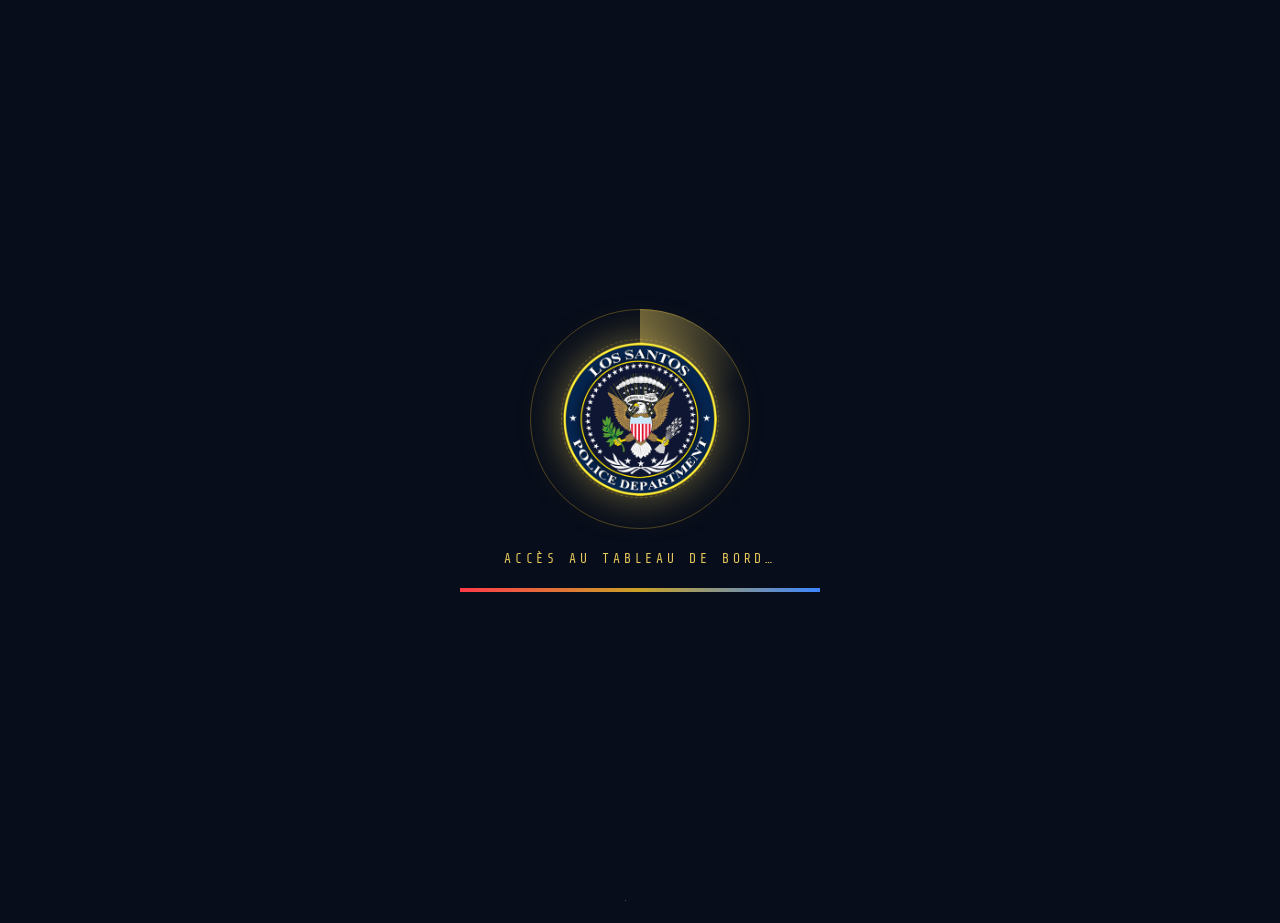
<file: index.html>
<!doctype html>
<html lang="fr">
<head>
<meta charset="utf-8">
<meta name="viewport" content="width=device-width, initial-scale=1">
<title>L.S.P.D · Tableau de bord</title>
<meta name="description" content="Tableau de bord du Los Santos Police Department.">
<link rel="icon" href="assets/logo.png">
<link rel="preconnect" href="https://fonts.googleapis.com">
<link rel="preconnect" href="https://fonts.gstatic.com" crossorigin>
<link href="https://fonts.googleapis.com/css2?family=Oswald:wght@400;500;700&family=Share+Tech+Mono&family=Inter:wght@400;500;600&display=swap" rel="stylesheet">
<link rel="stylesheet" href="assets/style.css">
<script>try{if(sessionStorage.getItem('lspd-boot')==='1')document.documentElement.classList.add('booted')}catch(e){}</script>
</head>
<body>
<div class="glow" aria-hidden="true"></div>

<div id="boot" role="status" aria-label="Chargement">
  <div class="radar" aria-hidden="true"><i></i><i></i><b></b><img src="assets/logo.png" alt=""></div>
  <div class="msg">ACCÈS AU TABLEAU DE BORD…</div>
  <div class="track"><div class="fill"></div></div>
</div>

<header class="top">
  <div class="bar">
    <a class="brand" href="index.html">
      <img src="assets/logo.png" alt="Logo du LSPD">
      <div><h1>L.S.P.D · Tableau de bord</h1><small>MDT · TERMINAL DE PATROUILLE</small></div>
    </a>
    <label class="search">
      <svg width="16" height="16" viewBox="0 0 24 24" fill="none" stroke="currentColor" stroke-width="2" aria-hidden="true"><circle cx="11" cy="11" r="7"></circle><path d="m20 20-3.5-3.5"></path></svg>
      <input id="q" type="search" placeholder="Rechercher une page…  ( / )" aria-label="Rechercher dans la page">
    </label>
    <div class="clock" aria-live="off"><strong id="time">--:--:--</strong><br><span id="date"></span></div>
  </div>
  <nav class="tabs" aria-label="Pages">
    <a href="index.html" class="on" aria-current="page">Accueil</a>
    <a href="frequences.html">Fréquences</a>
    <a href="codes.html">Codes 10</a>
    <a href="alertes.html">Alertes</a>
    <a href="patrouilles.html">Patrouilles</a>
    <a href="miranda.html">Miranda</a>
    <a href="route.html">Vitesse</a>
    <a href="comparution.html">Comparution</a>
    <a href="livret.html">Livret</a>
  </nav>
</header>

<main>
  <section class="reveal">
    <div class="hero"><img src="assets/logo.png" alt=""><div><h2>Tableau de bord</h2><p>LOS SANTOS POLICE DEPARTMENT · MDT</p></div></div>
    <div class="grp-title">Terrain</div>
    <div class="tiles">
      <a class="tile" href="frequences.html"><div class="ic">FRQ</div><div><b>Fréquences</b><span>Secteurs radio et canaux internes.</span></div></a>
      <a class="tile" href="codes.html"><div class="ic">10-</div><div><b>Codes 10</b><span>Les 32 codes radio du service.</span></div></a>
      <a class="tile" href="alertes.html"><div class="ic">C-3</div><div><b>Codes d'alerte</b><span>Niveaux de réponse, Code 99 et Charlie.</span></div></a>
      <a class="tile" href="patrouilles.html"><div class="ic">UNT</div><div><b>Patrouilles</b><span>Indicatifs, unités spécialisées, places.</span></div></a>
      <a class="tile" href="miranda.html"><div class="ic">MRD</div><div><b>Droits Miranda</b><span>Générateur du texte à lire au suspect.</span></div></a>
      <a class="tile" href="route.html"><div class="ic">KMH</div><div><b>Vitesse & amendes</b><span>Limitations et barème des excès.</span></div></a>
    </div>
    <div class="grp-title">Arrestation &amp; peines</div>
    <div class="tiles">
      <a class="tile justice" href="comparution.html"><div class="ic">CI</div><div><b>Comparution</b><span>Calculateur de peine et fiche à copier.</span></div></a>
      <a class="tile justice" href="livret.html"><div class="ic">LDP</div><div><b>Livret des peines</b><span>Les 138 infractions du Guide de la justice.</span></div></a>
    </div>
  </section>
  <div class="empty">AUCUN RÉSULTAT</div>
</main>

<footer>Obey &amp; Survive<small>Los Santos Police Department · Tableau de bord</small></footer>
<div class="toast" id="toast" role="status" aria-live="polite"></div>
<script src="assets/app.js"></script>
</body>
</html>
</file>
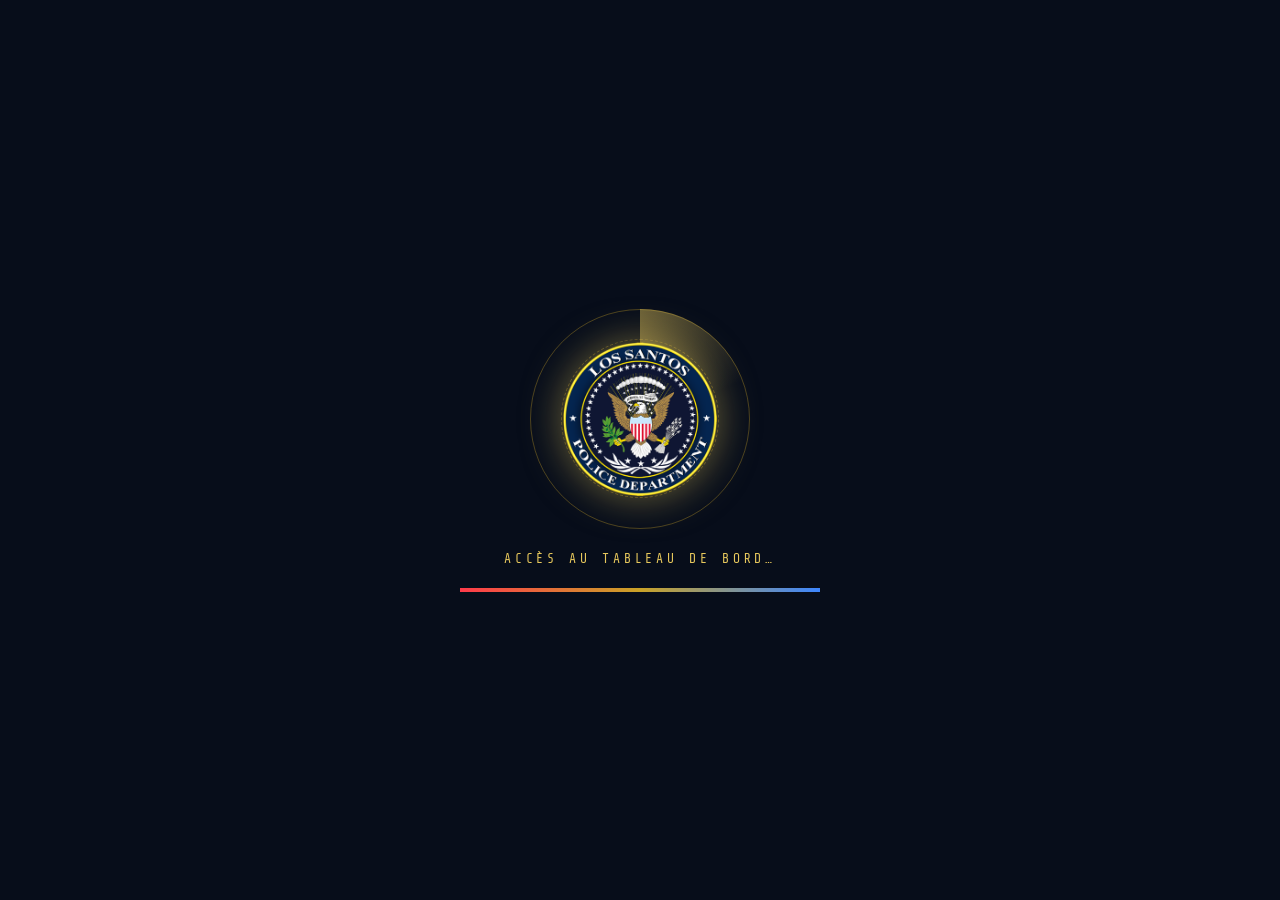
<file: alertes.html>
<!doctype html>
<html lang="fr">
<head>
<meta charset="utf-8">
<meta name="viewport" content="width=device-width, initial-scale=1">
<title>Codes d'alerte · L.S.P.D</title>
<meta name="description" content="Tableau de bord du Los Santos Police Department.">
<link rel="icon" href="assets/logo.png">
<link rel="preconnect" href="https://fonts.googleapis.com">
<link rel="preconnect" href="https://fonts.gstatic.com" crossorigin>
<link href="https://fonts.googleapis.com/css2?family=Oswald:wght@400;500;700&family=Share+Tech+Mono&family=Inter:wght@400;500;600&display=swap" rel="stylesheet">
<link rel="stylesheet" href="assets/style.css">
<script>try{if(sessionStorage.getItem('lspd-boot')==='1')document.documentElement.classList.add('booted')}catch(e){}</script>
</head>
<body>
<div class="glow" aria-hidden="true"></div>

<div id="boot" role="status" aria-label="Chargement">
  <div class="radar" aria-hidden="true"><i></i><i></i><b></b><img src="assets/logo.png" alt=""></div>
  <div class="msg">ACCÈS AU TABLEAU DE BORD…</div>
  <div class="track"><div class="fill"></div></div>
</div>

<header class="top">
  <div class="bar">
    <a class="brand" href="index.html">
      <img src="assets/logo.png" alt="Logo du LSPD">
      <div><h1>L.S.P.D · Tableau de bord</h1><small>MDT · TERMINAL DE PATROUILLE</small></div>
    </a>
    <label class="search">
      <svg width="16" height="16" viewBox="0 0 24 24" fill="none" stroke="currentColor" stroke-width="2" aria-hidden="true"><circle cx="11" cy="11" r="7"></circle><path d="m20 20-3.5-3.5"></path></svg>
      <input id="q" type="search" placeholder="Rechercher dans cette page…  ( / )" aria-label="Rechercher dans la page">
    </label>
    <div class="clock" aria-live="off"><strong id="time">--:--:--</strong><br><span id="date"></span></div>
  </div>
  <nav class="tabs" aria-label="Pages">
    <a href="index.html">Accueil</a>
    <a href="frequences.html">Fréquences</a>
    <a href="codes.html">Codes 10</a>
    <a href="alertes.html" class="on" aria-current="page">Alertes</a>
    <a href="patrouilles.html">Patrouilles</a>
    <a href="miranda.html">Miranda</a>
    <a href="route.html">Vitesse</a>
    <a href="comparution.html">Comparution</a>
    <a href="livret.html">Livret</a>
  </nav>
</header>

<main>
  <section id="alertes" class="reveal">
    <div class="sec-h"><h2>Codes d'alerte</h2><span>RÉPONSE</span></div>
    <div class="panel">
      <ul class="rows filterable">
        <li><span class="c">Code 1</span><span class="d">Sans gyrophare ni sirène</span></li>
        <li><span class="c">Code 2</span><span class="d">Gyrophare seul, sans sirène <span class="tag t-blue">PRIORITAIRE</span></span></li>
        <li><span class="c">Code 3</span><span class="d">Gyrophare et sirène <span class="tag t-amber">URGENT</span></span></li>
        <li><span class="c">Code 4</span><span class="d">Fin d'intervention, disponible <span class="tag t-green">DISPO</span></span></li>
        <li><span class="c">Code 5</span><span class="d">En surveillance</span></li>
        <li><span class="c">Code 6</span><span class="d">Pied à terre, repérage de l'intervention</span></li>
        <li class="danger"><span class="c">Code 99</span><span class="d">Officier(s) en danger <span class="tag t-red">URGENCE</span></span></li>
        <li class="danger"><span class="c">Charlie</span><span class="d">Code d'alerte d'officier(s) en difficulté</span></li>
      </ul>
    </div>
  </section>
  <div class="empty">AUCUN RÉSULTAT</div>
</main>

<footer>Obey &amp; Survive<small>Los Santos Police Department · Tableau de bord</small></footer>
<div class="toast" id="toast" role="status" aria-live="polite"></div>
<script src="assets/app.js"></script>
</body>
</html>
</file>
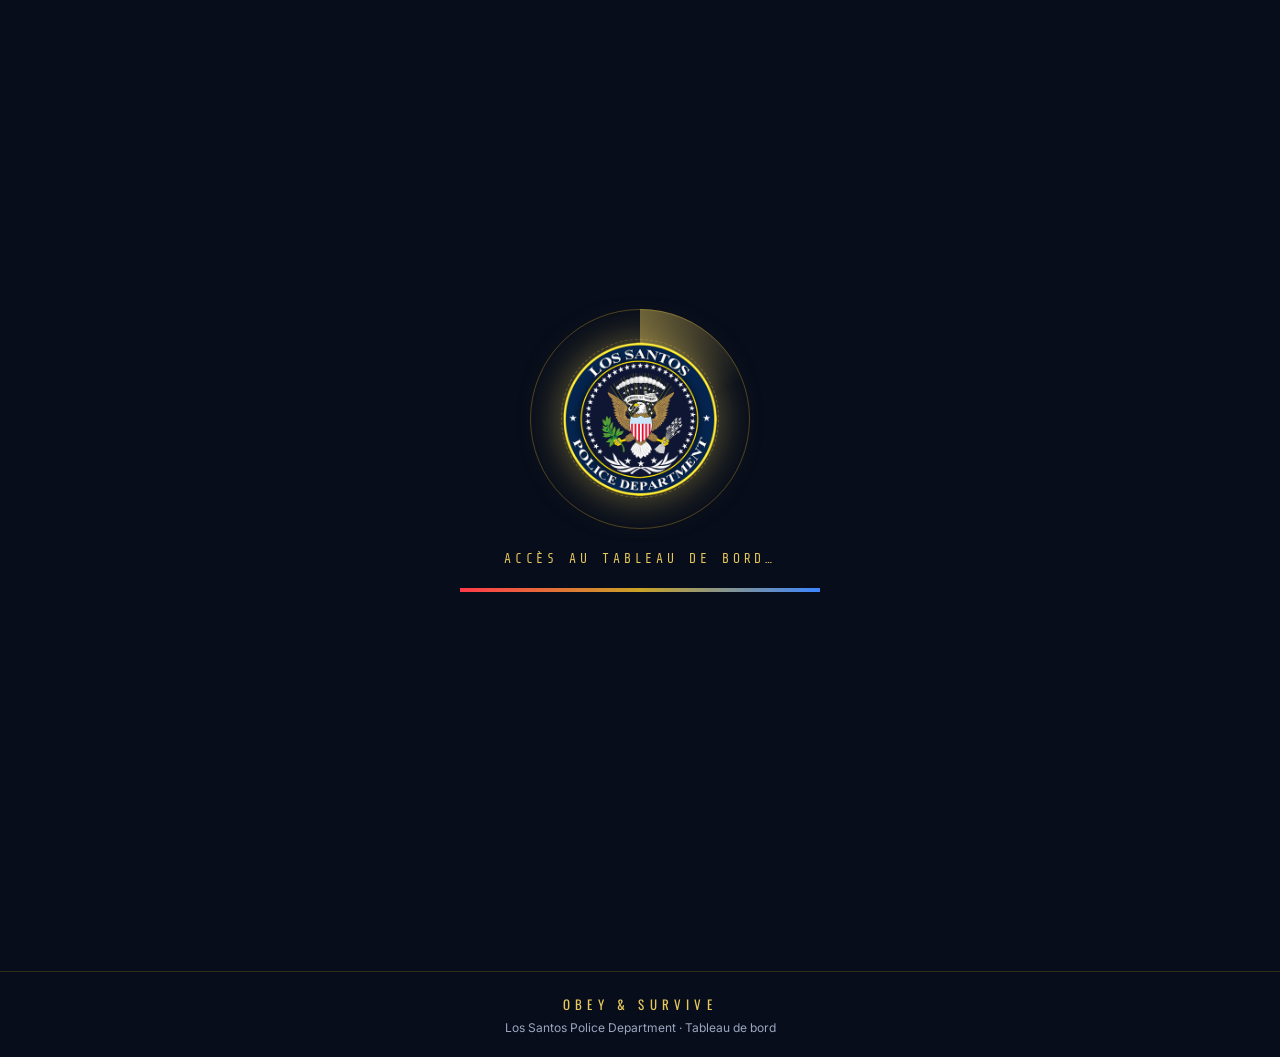
<file: codes.html>
<!doctype html>
<html lang="fr">
<head>
<meta charset="utf-8">
<meta name="viewport" content="width=device-width, initial-scale=1">
<title>Codes 10 · L.S.P.D</title>
<meta name="description" content="Tableau de bord du Los Santos Police Department.">
<link rel="icon" href="assets/logo.png">
<link rel="preconnect" href="https://fonts.googleapis.com">
<link rel="preconnect" href="https://fonts.gstatic.com" crossorigin>
<link href="https://fonts.googleapis.com/css2?family=Oswald:wght@400;500;700&family=Share+Tech+Mono&family=Inter:wght@400;500;600&display=swap" rel="stylesheet">
<link rel="stylesheet" href="assets/style.css">
<script>try{if(sessionStorage.getItem('lspd-boot')==='1')document.documentElement.classList.add('booted')}catch(e){}</script>
</head>
<body>
<div class="glow" aria-hidden="true"></div>

<div id="boot" role="status" aria-label="Chargement">
  <div class="radar" aria-hidden="true"><i></i><i></i><b></b><img src="assets/logo.png" alt=""></div>
  <div class="msg">ACCÈS AU TABLEAU DE BORD…</div>
  <div class="track"><div class="fill"></div></div>
</div>

<header class="top">
  <div class="bar">
    <a class="brand" href="index.html">
      <img src="assets/logo.png" alt="Logo du LSPD">
      <div><h1>L.S.P.D · Tableau de bord</h1><small>MDT · TERMINAL DE PATROUILLE</small></div>
    </a>
    <label class="search">
      <svg width="16" height="16" viewBox="0 0 24 24" fill="none" stroke="currentColor" stroke-width="2" aria-hidden="true"><circle cx="11" cy="11" r="7"></circle><path d="m20 20-3.5-3.5"></path></svg>
      <input id="q" type="search" placeholder="Rechercher dans cette page…  ( / )" aria-label="Rechercher dans la page">
    </label>
    <div class="clock" aria-live="off"><strong id="time">--:--:--</strong><br><span id="date"></span></div>
  </div>
  <nav class="tabs" aria-label="Pages">
    <a href="index.html">Accueil</a>
    <a href="frequences.html">Fréquences</a>
    <a href="codes.html" class="on" aria-current="page">Codes 10</a>
    <a href="alertes.html">Alertes</a>
    <a href="patrouilles.html">Patrouilles</a>
    <a href="miranda.html">Miranda</a>
    <a href="route.html">Vitesse</a>
    <a href="comparution.html">Comparution</a>
    <a href="livret.html">Livret</a>
  </nav>
</header>

<main>
  <section id="codes" class="reveal">
    <div class="sec-h"><h2>Codes radio 10</h2><span>32 CODES</span></div>
    <div class="grid2">
      <div class="panel">
        <h3>Service &amp; intervention</h3>
        <ul class="rows filterable">
          <li><span class="c">10-04</span><span class="d">Affirmatif / Bien reçu</span></li>
          <li><span class="c">10-05</span><span class="d">Négatif</span></li>
          <li><span class="c">10-06</span><span class="d">Pause service</span></li>
          <li><span class="c">10-08</span><span class="d">Prise de service</span></li>
          <li><span class="c">10-09</span><span class="d">Répétez le message</span></li>
          <li><span class="c">10-10</span><span class="d">Fin de service</span></li>
          <li><span class="c">10-12</span><span class="d">Attente de dispatch</span></li>
          <li><span class="c">10-15</span><span class="d">Suspect arrêté</span></li>
          <li><span class="c">10-19</span><span class="d">Retour PDP (préciser lequel + suspect)</span></li>
          <li><span class="c">10-20</span><span class="d">Demande de position</span></li>
          <li><span class="c">10-21</span><span class="d">Appel TPH (téléphonique)</span></li>
          <li><span class="c">10-22</span><span class="d">Fin d'intervention / Reprise d'activité normale</span></li>
          <li><span class="c">10-23</span><span class="d">Arrivée sur les lieux</span></li>
          <li><span class="c">10-24</span><span class="d">Demande de renfort</span></li>
          <li><span class="c">10-25</span><span class="d">Annuler la demande de renfort</span></li>
          <li class="danger"><span class="c">10-30</span><span class="d">Poursuite / Refus d'obtempérer / Délit de fuite</span></li>
        </ul>
      </div>
      <div class="panel">
        <h3>Situations &amp; patrouille</h3>
        <ul class="rows filterable">
          <li class="danger"><span class="c">10-31</span><span class="d">Fusillade / Tir / Shot fired</span></li>
          <li class="danger"><span class="c">10-32</span><span class="d">Homme armé</span></li>
          <li class="danger"><span class="c">10-39</span><span class="d">Braquage en cours (Supérette / Ammu-Nation / Conteneur)</span></li>
          <li><span class="c">10-40</span><span class="d">Vente de drogue</span></li>
          <li><span class="c">10-41</span><span class="d">Début de patrouille</span></li>
          <li><span class="c">10-42</span><span class="d">Fin de patrouille</span></li>
          <li><span class="c">10-43</span><span class="d">Demande d'information</span></li>
          <li><span class="c">10-48</span><span class="d">Contrôle routier en cours</span></li>
          <li><span class="c">10-50</span><span class="d">Accident / Choc routier</span></li>
          <li><span class="c">10-51</span><span class="d">Besoin d'assistance dépannage</span></li>
          <li><span class="c">10-52</span><span class="d">Nécessité d'une ambulance</span></li>
          <li><span class="c">10-53</span><span class="d">Patrouille HS</span></li>
          <li><span class="c">10-59</span><span class="d">Escorte / Convoi</span></li>
          <li><span class="c">10-74</span><span class="d">Vol en flagrant délit / Cambriolage / ATM</span></li>
          <li><span class="c">10-76</span><span class="d">En route vers la position (préciser où)</span></li>
          <li class="danger"><span class="c">10-99</span><span class="d">Officier en danger</span></li>
        </ul>
      </div>
    </div>
  </section>
  <div class="empty">AUCUN RÉSULTAT</div>
</main>

<footer>Obey &amp; Survive<small>Los Santos Police Department · Tableau de bord</small></footer>
<div class="toast" id="toast" role="status" aria-live="polite"></div>
<script src="assets/app.js"></script>
</body>
</html>
</file>
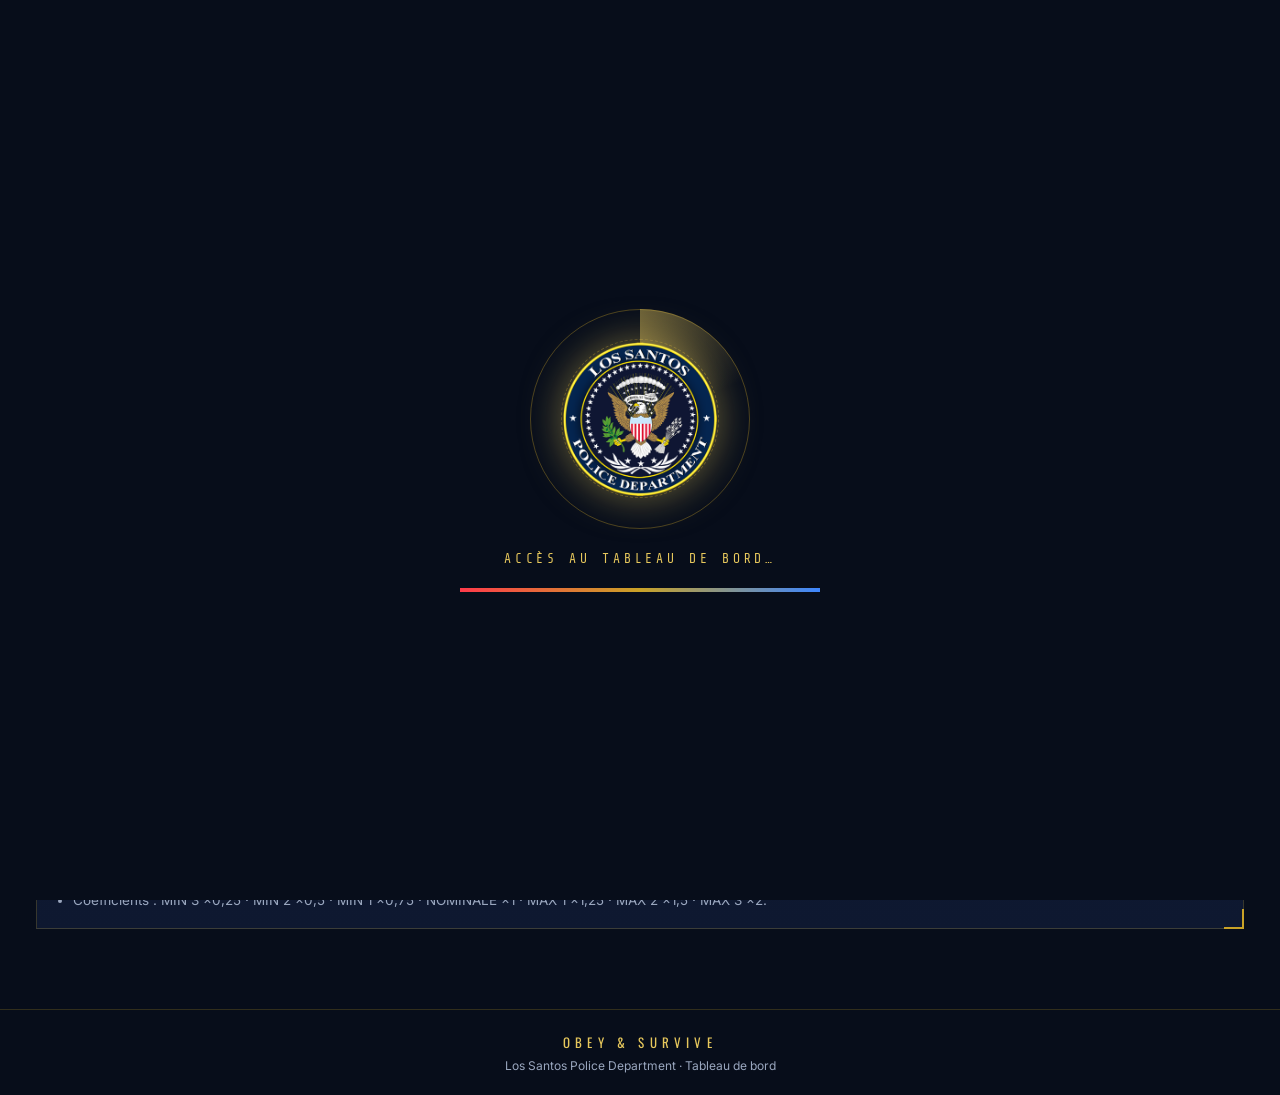
<file: comparution.html>
<!doctype html>
<html lang="fr">
<head>
<meta charset="utf-8">
<meta name="viewport" content="width=device-width, initial-scale=1">
<title>Comparution · L.S.P.D</title>
<meta name="description" content="Tableau de bord du Los Santos Police Department.">
<link rel="icon" href="assets/logo.png">
<link rel="preconnect" href="https://fonts.googleapis.com">
<link rel="preconnect" href="https://fonts.gstatic.com" crossorigin>
<link href="https://fonts.googleapis.com/css2?family=Oswald:wght@400;500;700&family=Share+Tech+Mono&family=Inter:wght@400;500;600&display=swap" rel="stylesheet">
<link rel="stylesheet" href="assets/style.css">
<script>try{if(sessionStorage.getItem('lspd-boot')==='1')document.documentElement.classList.add('booted')}catch(e){}</script>
</head>
<body>
<div class="glow" aria-hidden="true"></div>

<div id="boot" role="status" aria-label="Chargement">
  <div class="radar" aria-hidden="true"><i></i><i></i><b></b><img src="assets/logo.png" alt=""></div>
  <div class="msg">ACCÈS AU TABLEAU DE BORD…</div>
  <div class="track"><div class="fill"></div></div>
</div>

<header class="top">
  <div class="bar">
    <a class="brand" href="index.html">
      <img src="assets/logo.png" alt="Logo du LSPD">
      <div><h1>L.S.P.D · Tableau de bord</h1><small>MDT · TERMINAL DE PATROUILLE</small></div>
    </a>

    <div class="clock" aria-live="off"><strong id="time">--:--:--</strong><br><span id="date"></span></div>
  </div>
  <nav class="tabs" aria-label="Pages">
    <a href="index.html">Accueil</a>
    <a href="frequences.html">Fréquences</a>
    <a href="codes.html">Codes 10</a>
    <a href="alertes.html">Alertes</a>
    <a href="patrouilles.html">Patrouilles</a>
    <a href="miranda.html">Miranda</a>
    <a href="route.html">Vitesse</a>
    <a href="comparution.html" class="on" aria-current="page">Comparution</a>
    <a href="livret.html">Livret</a>
  </nav>
</header>

<main>
  <section id="comparution" class="reveal">
    <div class="sec-h"><h2>Comparution immédiate</h2><span>CALCULATEUR</span></div>
    <div class="panel">
      <h3 class="doc-title" id="cp-stamp">Fait le …</h3>
      <div class="cp-head">
        <label>Service
          <select id="cp-service"><option>LSPD</option><option>BCSD</option><option>SAHP</option></select>
        </label>
        <label>Agent<input id="cp-agent" placeholder="Matricule · Nom"></label>
        <label>Avocat
          <select id="cp-avocat"><option>Avocat non demandé</option><option>Avocat non disponible</option><option>Avocat commis d'office</option><option>Avocat présent</option></select>
        </label>
        <label>Prévenu · Nom<input id="cp-nom" placeholder="Nom"></label>
        <label>Prévenu · Prénom<input id="cp-prenom" placeholder="Prénom"></label>
      </div>

      <div class="cp-add">
        <div class="grow combo">
          <label for="cp-search">Chef d'inculpation</label>
          <div class="combo-box">
            <svg width="16" height="16" viewBox="0 0 24 24" fill="none" stroke="currentColor" stroke-width="2" aria-hidden="true"><circle cx="11" cy="11" r="7"></circle><path d="m20 20-3.5-3.5"></path></svg>
            <input id="cp-search" type="text" role="combobox" aria-autocomplete="list" aria-expanded="false" aria-controls="cp-list" autocomplete="off" spellcheck="false" placeholder="Tape un article ou une infraction (ex. vol, 5102, fuite)…">
            <button class="combo-toggle" id="cp-toggle" type="button" aria-label="Afficher toute la liste" tabindex="-1"><svg width="14" height="14" viewBox="0 0 24 24" fill="none" stroke="currentColor" stroke-width="2.5" aria-hidden="true"><path d="m6 9 6 6 6-6"></path></svg></button>
          </div>
          <ul class="combo-list" id="cp-list" role="listbox" aria-label="Chefs d'inculpation" hidden></ul>
        </div>
        <button class="btn" id="cp-add" type="button">+ Ajouter</button>
      </div>

      <div class="cp-tablewrap">
        <table class="cp-table">
          <thead><tr>
            <th scope="col">Article · Catégorie</th><th scope="col">Chef d'inculpation</th>
            <th scope="col" class="c">Aggravante</th><th scope="col" class="c">Complicité</th>
            <th scope="col" class="r">Amende</th><th scope="col" class="r">Peine</th><th scope="col"><span class="sr">Retirer</span></th>
          </tr></thead>
          <tbody id="cp-rows"></tbody>
        </table>
        <p class="cp-empty" id="cp-empty">Aucun chef ajouté. Tape une infraction ou ouvre la liste ci-dessus.</p>
      </div>

      <div class="cp-bottom">
        <div class="cp-flags" id="cp-flags"></div>
        <div class="cp-levels">
          <div class="lv-title">Niveau de sanction</div>
          <div class="lv" role="radiogroup" aria-label="Niveau de sanction" id="cp-levels"></div>
          <p class="lv-who" id="cp-who"></p>
        </div>
        <div class="cp-totals">
          <div class="tot"><span>Amendes · nominal</span><strong id="cp-fine">0 $</strong></div>
          <div class="tot"><span>Détention · nominal</span><strong id="cp-jail">0 min</strong></div>
          <label class="tot ed"><span>Amende retenue ($)</span><input id="cp-fine-k" type="number" min="0" step="100"></label>
          <label class="tot ed"><span>Peine retenue (min)</span><input id="cp-jail-k" type="number" min="0" step="1"></label>
        </div>
      </div>
      <div class="cp-actions">
        <button class="btn" id="cp-copy" type="button">Copier la fiche</button>
        <button class="btn ghost" id="cp-reset" type="button">Réinitialiser</button>
      </div>
      <ul class="cp-rules">
        <li>Les circonstances atténuantes doivent être jugées de façon impartiale et juste.</li>
        <li>Seul le Département de Justice (Procureur ou Juge) ou l'État-Major peuvent appliquer les circonstances aggravantes maximales.</li>
        <li>En cas de concours d'infractions, les amendes se cumulent mais seule la plus longue détention s'applique (C.P. art. 3305).</li>
        <li>Ce document est à joindre au dossier d'arrestation. Pensez à renseigner l'amende et la peine retenues.</li>
        <li>Coefficients : MIN 3 ×0,25 · MIN 2 ×0,5 · MIN 1 ×0,75 · NOMINALE ×1 · MAX 1 ×1,25 · MAX 2 ×1,5 · MAX 3 ×2.</li>
      </ul>
    </div>
  </section>
  <div class="empty">AUCUN RÉSULTAT</div>
</main>

<footer>Obey &amp; Survive<small>Los Santos Police Department · Tableau de bord</small></footer>
<div class="toast" id="toast" role="status" aria-live="polite"></div>
<script src="assets/justice.js"></script>
<script src="assets/app.js"></script>
</body>
</html>
</file>
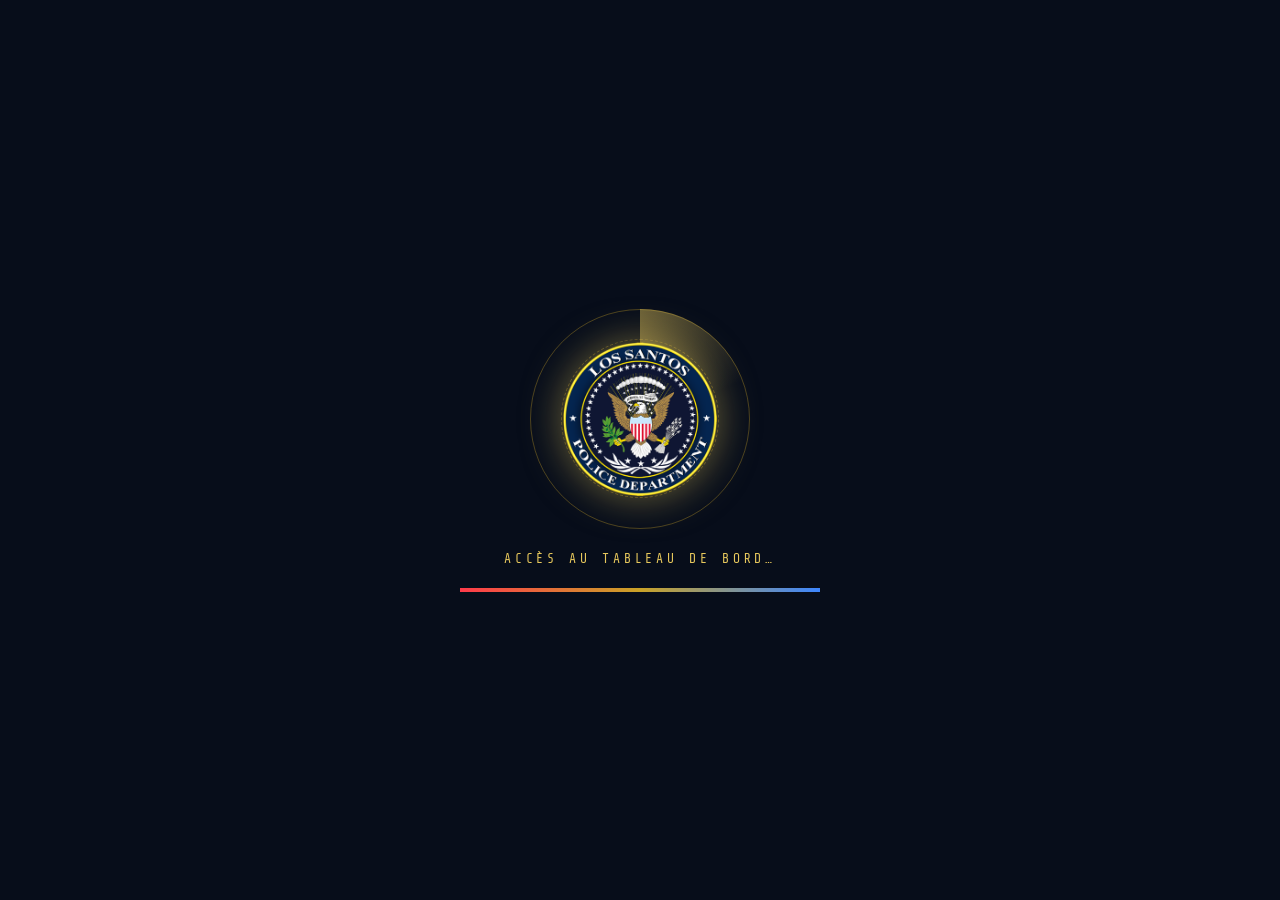
<file: frequences.html>
<!doctype html>
<html lang="fr">
<head>
<meta charset="utf-8">
<meta name="viewport" content="width=device-width, initial-scale=1">
<title>Fréquences · L.S.P.D</title>
<meta name="description" content="Tableau de bord du Los Santos Police Department.">
<link rel="icon" href="assets/logo.png">
<link rel="preconnect" href="https://fonts.googleapis.com">
<link rel="preconnect" href="https://fonts.gstatic.com" crossorigin>
<link href="https://fonts.googleapis.com/css2?family=Oswald:wght@400;500;700&family=Share+Tech+Mono&family=Inter:wght@400;500;600&display=swap" rel="stylesheet">
<link rel="stylesheet" href="assets/style.css">
<script>try{if(sessionStorage.getItem('lspd-boot')==='1')document.documentElement.classList.add('booted')}catch(e){}</script>
</head>
<body>
<div class="glow" aria-hidden="true"></div>

<div id="boot" role="status" aria-label="Chargement">
  <div class="radar" aria-hidden="true"><i></i><i></i><b></b><img src="assets/logo.png" alt=""></div>
  <div class="msg">ACCÈS AU TABLEAU DE BORD…</div>
  <div class="track"><div class="fill"></div></div>
</div>

<header class="top">
  <div class="bar">
    <a class="brand" href="index.html">
      <img src="assets/logo.png" alt="Logo du LSPD">
      <div><h1>L.S.P.D · Tableau de bord</h1><small>MDT · TERMINAL DE PATROUILLE</small></div>
    </a>
    <label class="search">
      <svg width="16" height="16" viewBox="0 0 24 24" fill="none" stroke="currentColor" stroke-width="2" aria-hidden="true"><circle cx="11" cy="11" r="7"></circle><path d="m20 20-3.5-3.5"></path></svg>
      <input id="q" type="search" placeholder="Rechercher dans cette page…  ( / )" aria-label="Rechercher dans la page">
    </label>
    <div class="clock" aria-live="off"><strong id="time">--:--:--</strong><br><span id="date"></span></div>
  </div>
  <nav class="tabs" aria-label="Pages">
    <a href="index.html">Accueil</a>
    <a href="frequences.html" class="on" aria-current="page">Fréquences</a>
    <a href="codes.html">Codes 10</a>
    <a href="alertes.html">Alertes</a>
    <a href="patrouilles.html">Patrouilles</a>
    <a href="miranda.html">Miranda</a>
    <a href="route.html">Vitesse</a>
    <a href="comparution.html">Comparution</a>
    <a href="livret.html">Livret</a>
  </nav>
</header>

<main>
  <section id="frequences" class="reveal">
    <div class="sec-h"><h2>Fréquences radio</h2><span>CLIC = COPIER</span></div>
    <div class="grid2">
      <div class="panel">
        <h3>Secteurs</h3>
        <div class="freqs">
          <button class="freq hl" data-copy="1 & 2" type="button"><span class="n"><i class="dot"></i>LSPD</span><span class="v">1 &amp; 2</span></button>
          <button class="freq" data-copy="3 & 4" type="button"><span class="n"><i class="dot"></i>BCSD</span><span class="v">3 &amp; 4</span></button>
          <button class="freq" data-copy="5 & 6" type="button"><span class="n"><i class="dot"></i>SAHP</span><span class="v">5 &amp; 6</span></button>
          <button class="freq" data-copy="7 & 8" type="button"><span class="n"><i class="dot"></i>LSMD</span><span class="v">7 &amp; 8</span></button>
          <button class="freq" data-copy="9 & 10" type="button"><span class="n"><i class="dot"></i>BCMD</span><span class="v">9 &amp; 10</span></button>
          <button class="freq" data-copy="12" type="button"><span class="n"><i class="dot"></i>Gouv Sud</span><span class="v">12</span></button>
          <button class="freq" data-copy="11" type="button"><span class="n"><i class="dot"></i>Gouv Nord</span><span class="v">11</span></button>
          <button class="freq hl" data-copy="17" type="button"><span class="n"><i class="dot"></i>InterService</span><span class="v">17</span></button>
        </div>
      </div>
      <div class="panel">
        <h3>Fréquences internes</h3>
        <div class="freqs">
          <button class="freq" data-copy="1.1" type="button"><span class="n"><i class="dot"></i>Opération 1</span><span class="v">1.1</span></button>
          <button class="freq" data-copy="2.1" type="button"><span class="n"><i class="dot"></i>Opération 2</span><span class="v">2.1</span></button>
          <button class="freq" data-copy="2.0" type="button"><span class="n"><i class="dot"></i>LSPA</span><span class="v">2.0</span></button>
          <button class="freq" data-copy="2.5" type="button"><span class="n"><i class="dot"></i>NOOSE</span><span class="v">2.5</span></button>
          <button class="freq" data-copy="2.2" type="button"><span class="n"><i class="dot"></i>BI</span><span class="v">2.2</span></button>
          <button class="freq urg" data-copy="2.76" type="button"><span class="n"><i class="dot"></i>Canal d'urgence</span><span class="v">2.76</span></button>
        </div>
      </div>
    </div>
  </section>
  <div class="empty">AUCUN RÉSULTAT</div>
</main>

<footer>Obey &amp; Survive<small>Los Santos Police Department · Tableau de bord</small></footer>
<div class="toast" id="toast" role="status" aria-live="polite"></div>
<script src="assets/app.js"></script>
</body>
</html>
</file>
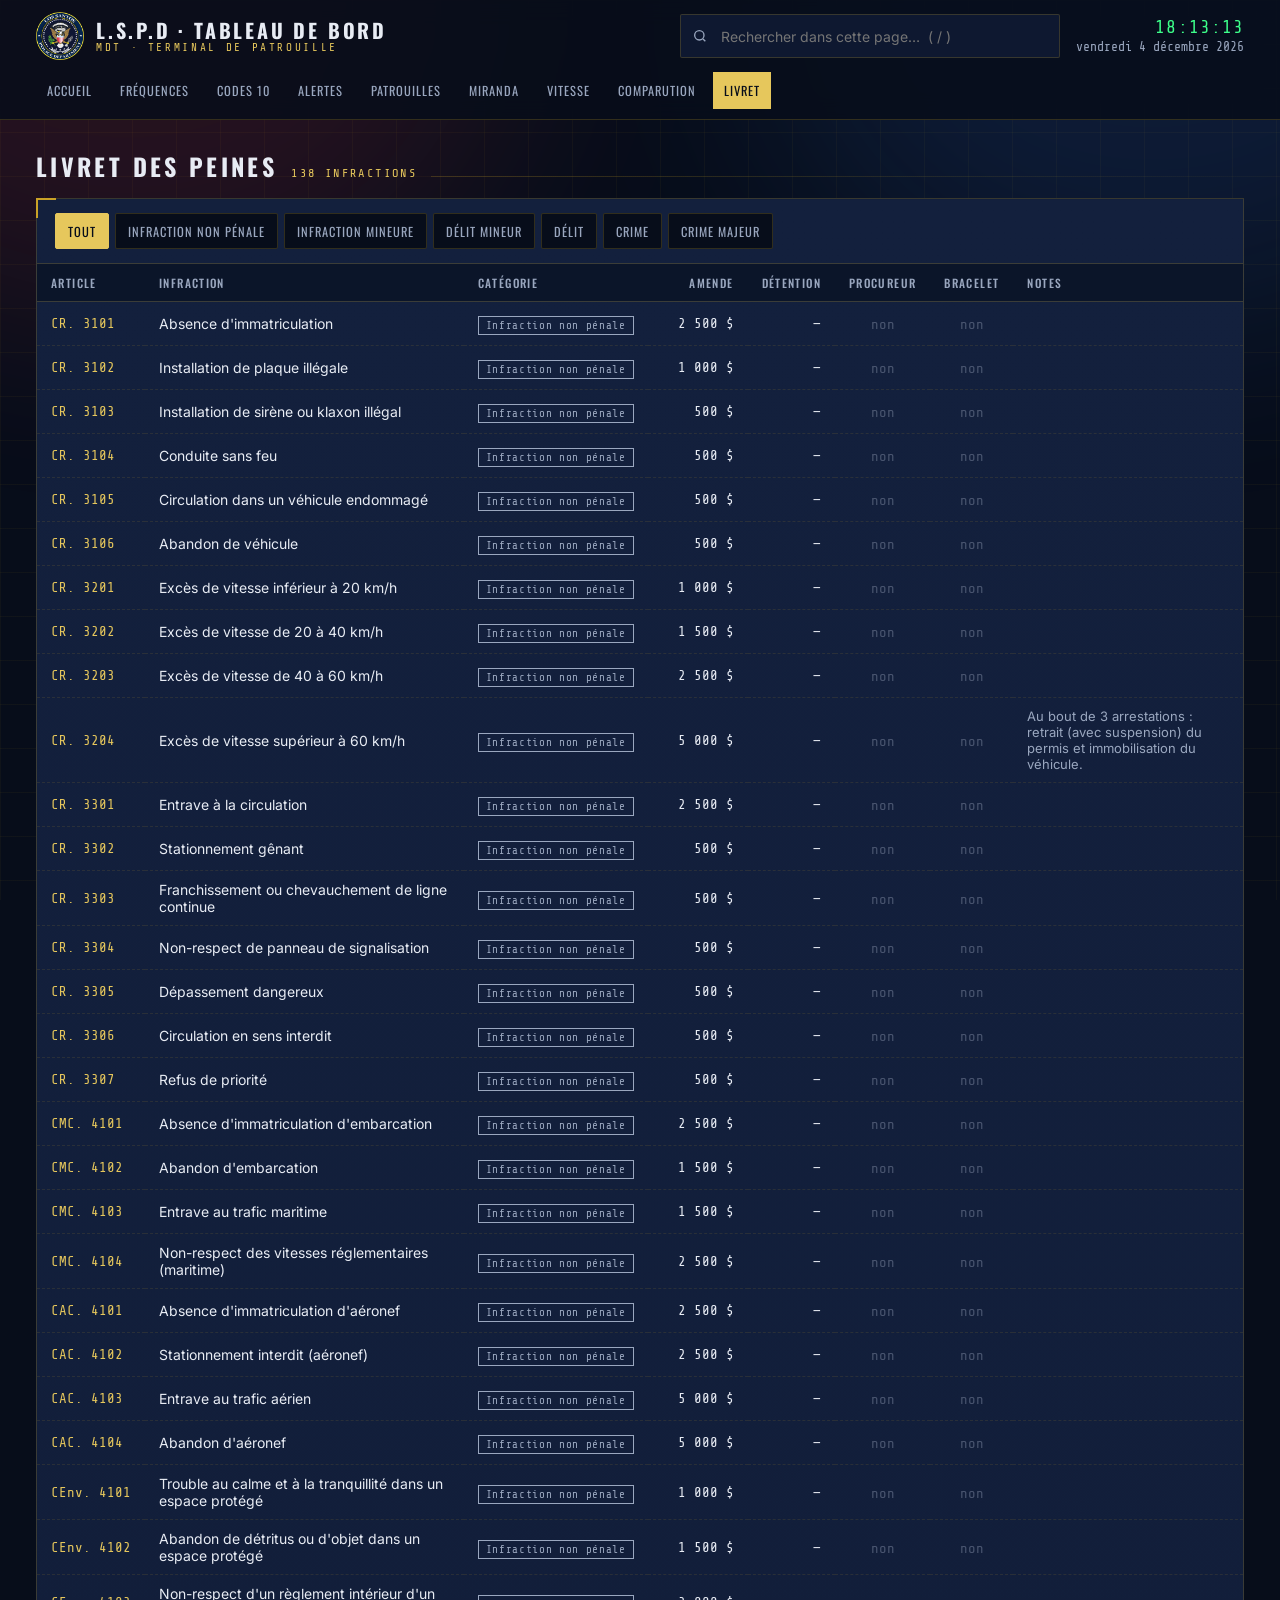
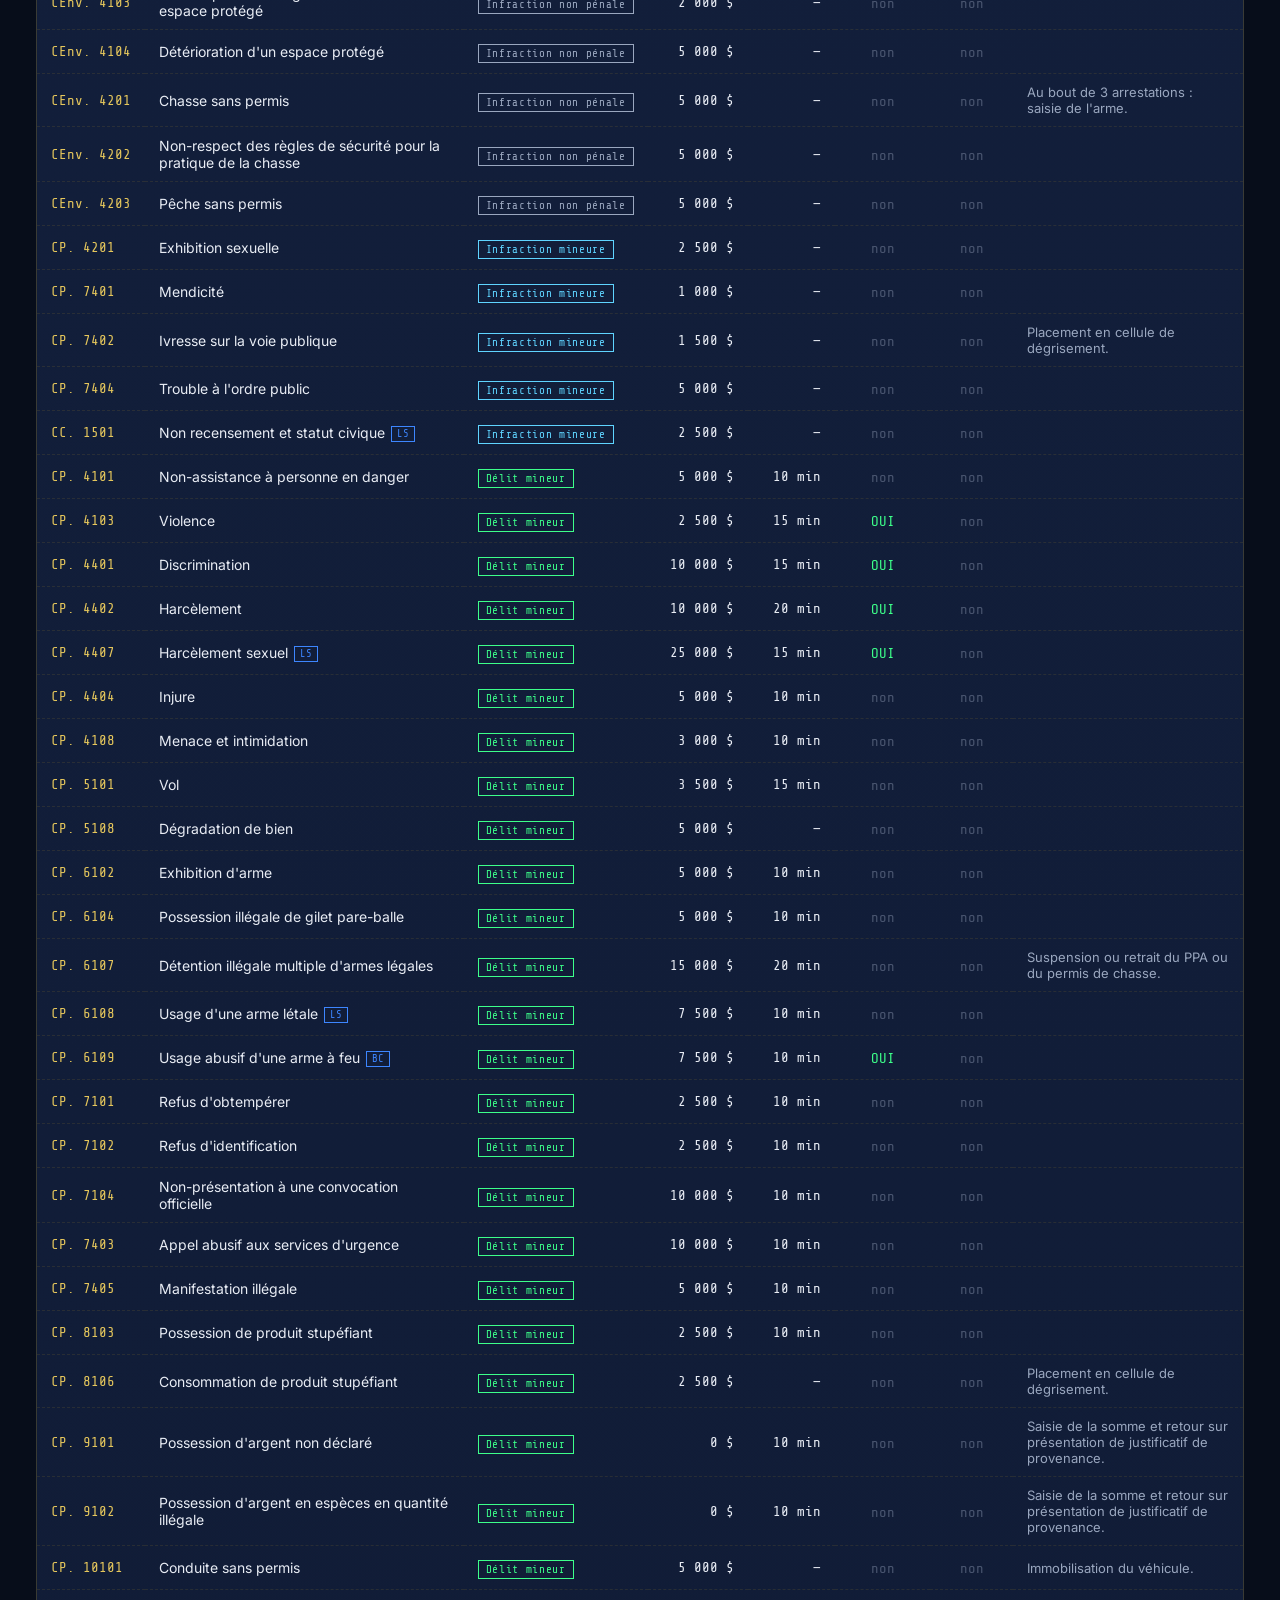
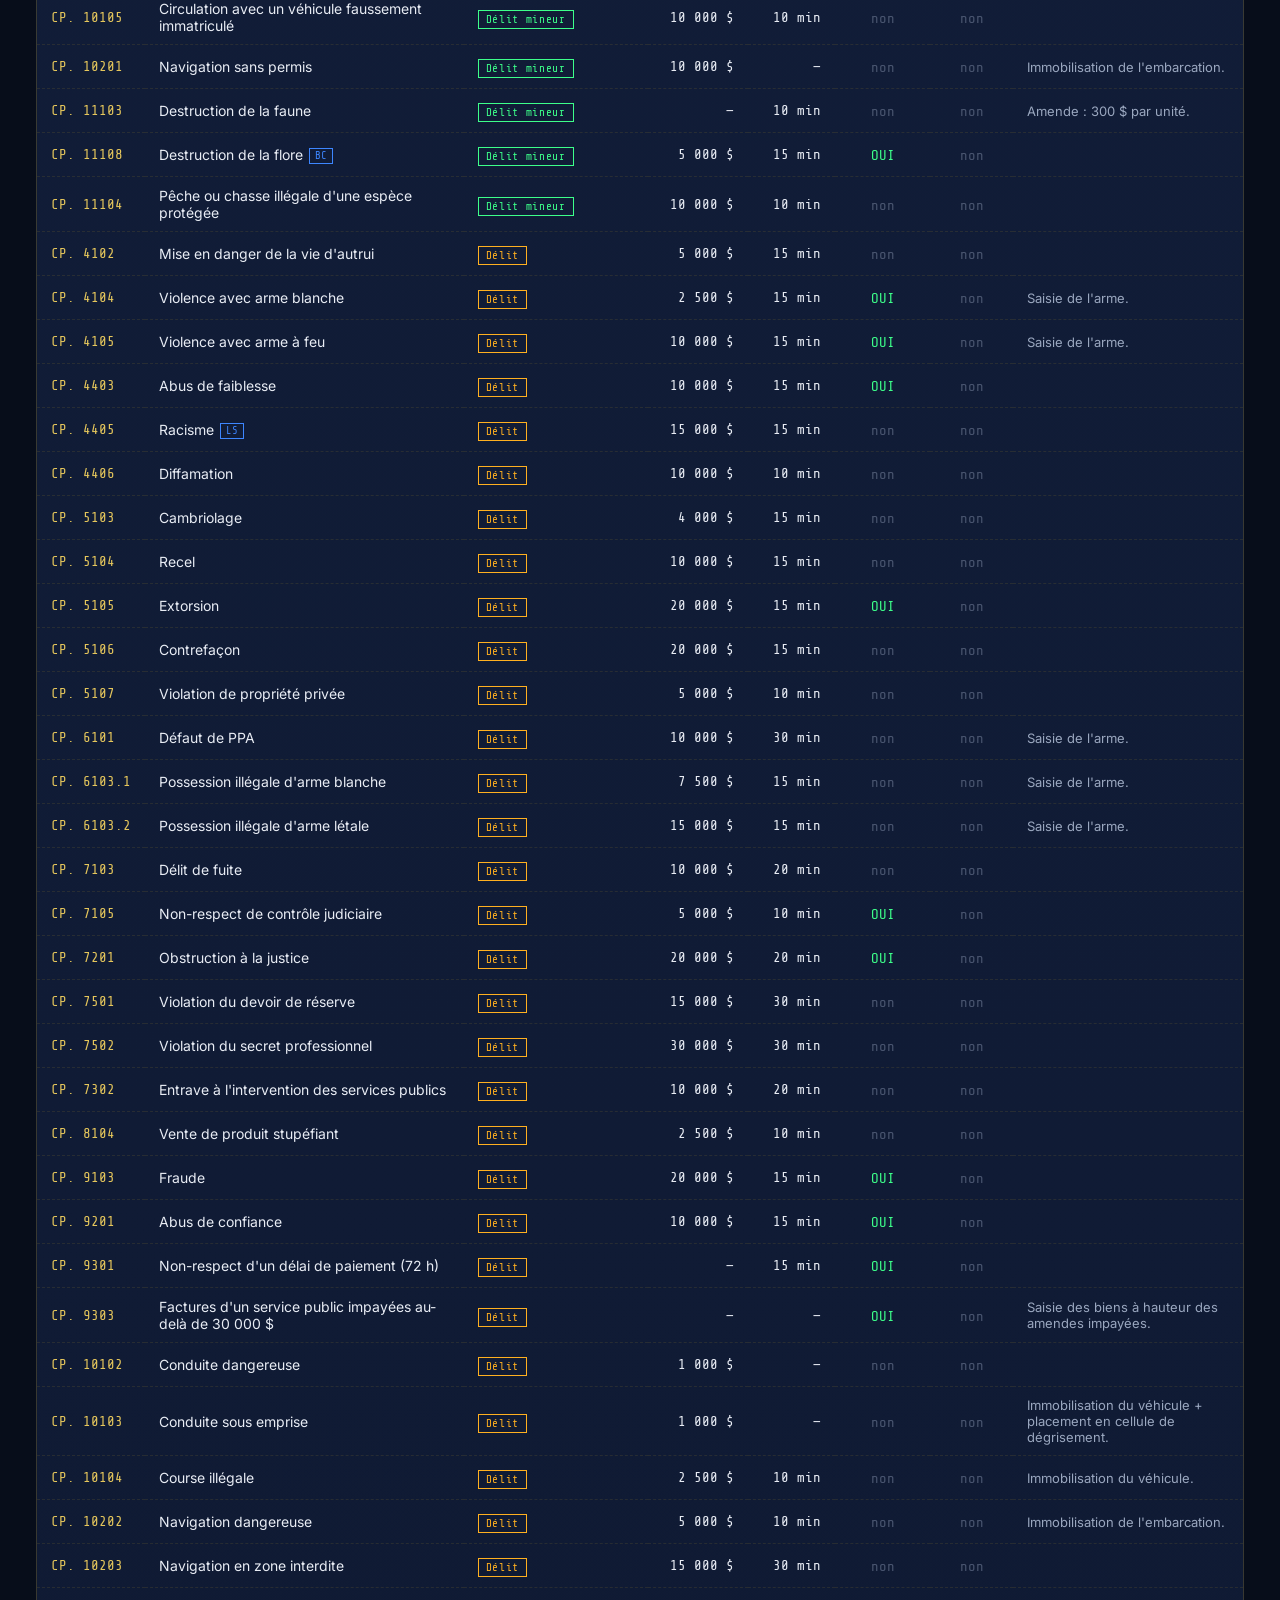
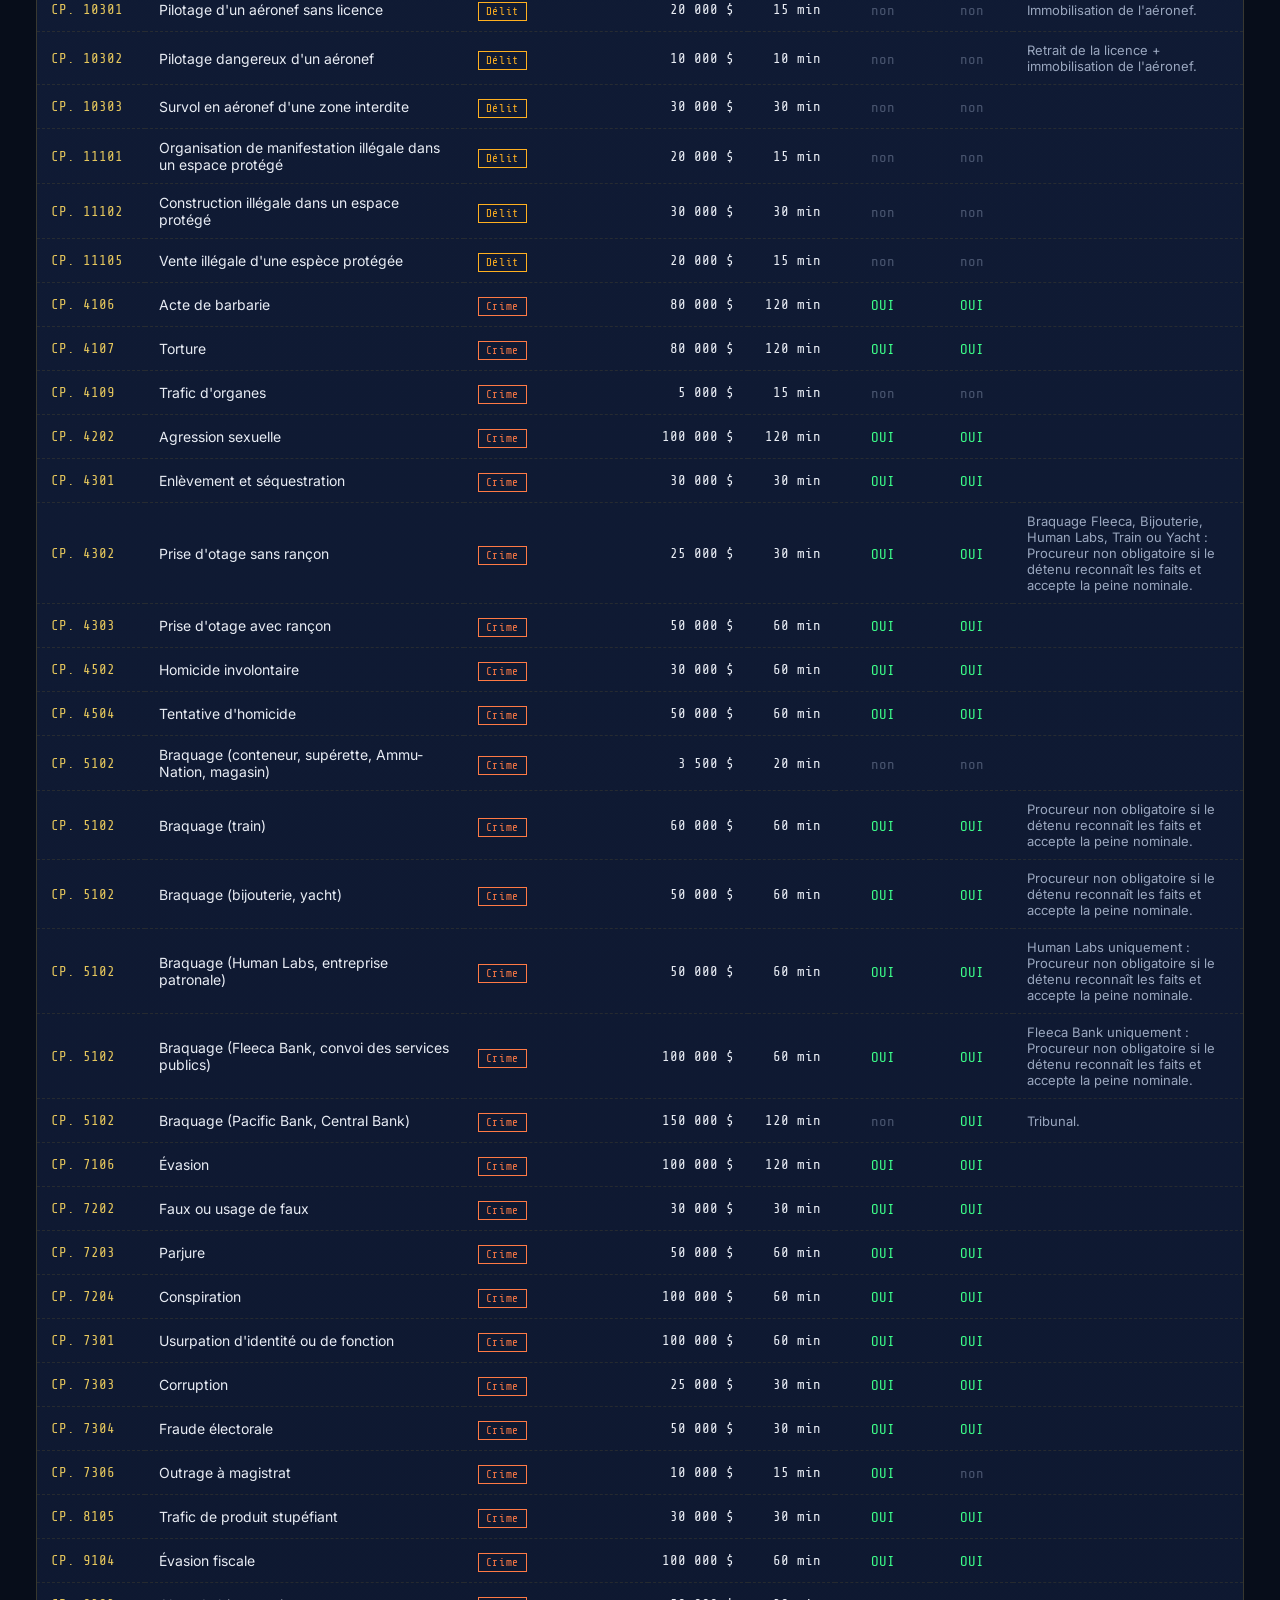
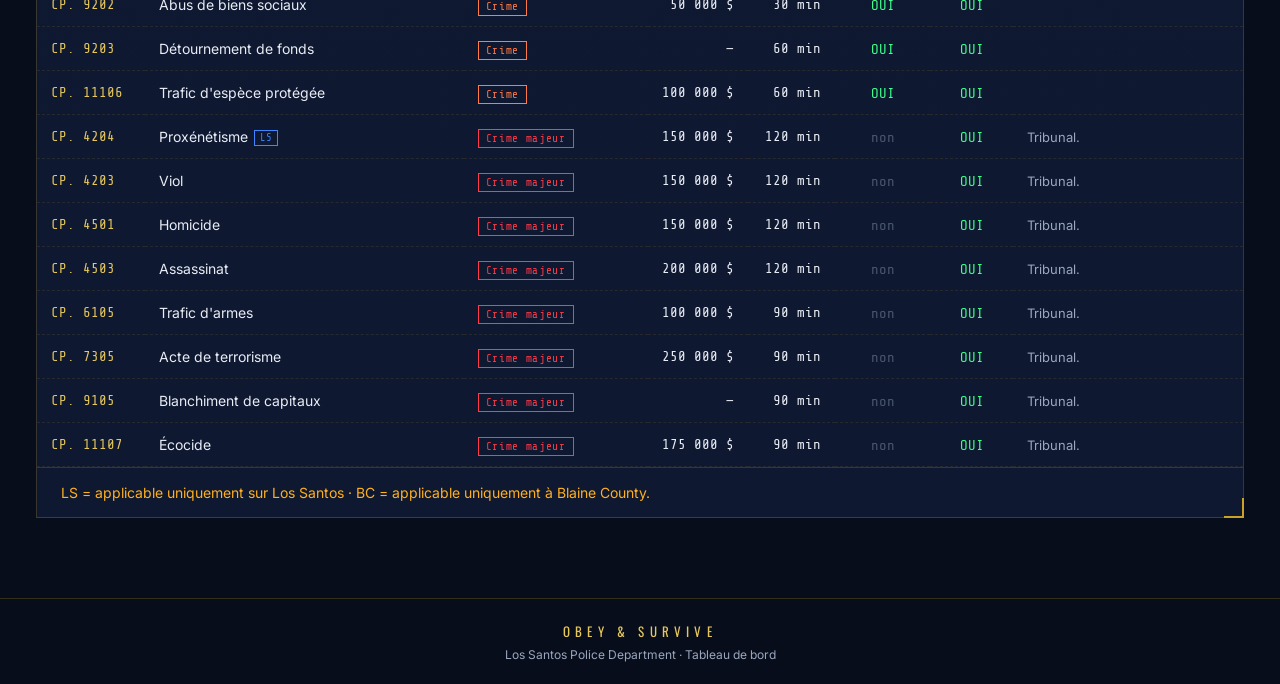
<file: livret.html>
<!doctype html>
<html lang="fr">
<head>
<meta charset="utf-8">
<meta name="viewport" content="width=device-width, initial-scale=1">
<title>Livret des peines · L.S.P.D</title>
<meta name="description" content="Tableau de bord du Los Santos Police Department.">
<link rel="icon" href="assets/logo.png">
<link rel="preconnect" href="https://fonts.googleapis.com">
<link rel="preconnect" href="https://fonts.gstatic.com" crossorigin>
<link href="https://fonts.googleapis.com/css2?family=Oswald:wght@400;500;700&family=Share+Tech+Mono&family=Inter:wght@400;500;600&display=swap" rel="stylesheet">
<link rel="stylesheet" href="assets/style.css">
<script>try{if(sessionStorage.getItem('lspd-boot')==='1')document.documentElement.classList.add('booted')}catch(e){}</script>
</head>
<body>
<div class="glow" aria-hidden="true"></div>

<div id="boot" role="status" aria-label="Chargement">
  <div class="radar" aria-hidden="true"><i></i><i></i><b></b><img src="assets/logo.png" alt=""></div>
  <div class="msg">ACCÈS AU TABLEAU DE BORD…</div>
  <div class="track"><div class="fill"></div></div>
</div>

<header class="top">
  <div class="bar">
    <a class="brand" href="index.html">
      <img src="assets/logo.png" alt="Logo du LSPD">
      <div><h1>L.S.P.D · Tableau de bord</h1><small>MDT · TERMINAL DE PATROUILLE</small></div>
    </a>
    <label class="search">
      <svg width="16" height="16" viewBox="0 0 24 24" fill="none" stroke="currentColor" stroke-width="2" aria-hidden="true"><circle cx="11" cy="11" r="7"></circle><path d="m20 20-3.5-3.5"></path></svg>
      <input id="q" type="search" placeholder="Rechercher dans cette page…  ( / )" aria-label="Rechercher dans la page">
    </label>
    <div class="clock" aria-live="off"><strong id="time">--:--:--</strong><br><span id="date"></span></div>
  </div>
  <nav class="tabs" aria-label="Pages">
    <a href="index.html">Accueil</a>
    <a href="frequences.html">Fréquences</a>
    <a href="codes.html">Codes 10</a>
    <a href="alertes.html">Alertes</a>
    <a href="patrouilles.html">Patrouilles</a>
    <a href="miranda.html">Miranda</a>
    <a href="route.html">Vitesse</a>
    <a href="comparution.html">Comparution</a>
    <a href="livret.html" class="on" aria-current="page">Livret</a>
  </nav>
</header>

<main>
  <section id="livret" class="reveal">
    <div class="sec-h"><h2>Livret des peines</h2><span id="lv-count">GUIDE DE LA JUSTICE V7</span></div>
    <div class="panel">
      <div class="chips" id="lv-chips" role="group" aria-label="Filtrer par catégorie"></div>
      <div class="cp-tablewrap">
        <table class="pen-table">
          <thead><tr>
            <th scope="col">Article</th><th scope="col">Infraction</th><th scope="col">Catégorie</th>
            <th scope="col" class="r">Amende</th><th scope="col" class="r">Détention</th>
            <th scope="col" class="c">Procureur</th><th scope="col" class="c">Bracelet</th><th scope="col">Notes</th>
          </tr></thead>
          <tbody id="lv-body"></tbody>
        </table>
      </div>
      <p class="note">LS = applicable uniquement sur Los Santos · BC = applicable uniquement à Blaine County.</p>
    </div>
  </section>
  <div class="empty">AUCUN RÉSULTAT</div>
</main>

<footer>Obey &amp; Survive<small>Los Santos Police Department · Tableau de bord</small></footer>
<div class="toast" id="toast" role="status" aria-live="polite"></div>
<script src="assets/justice.js"></script>
<script src="assets/app.js"></script>
</body>
</html>
</file>
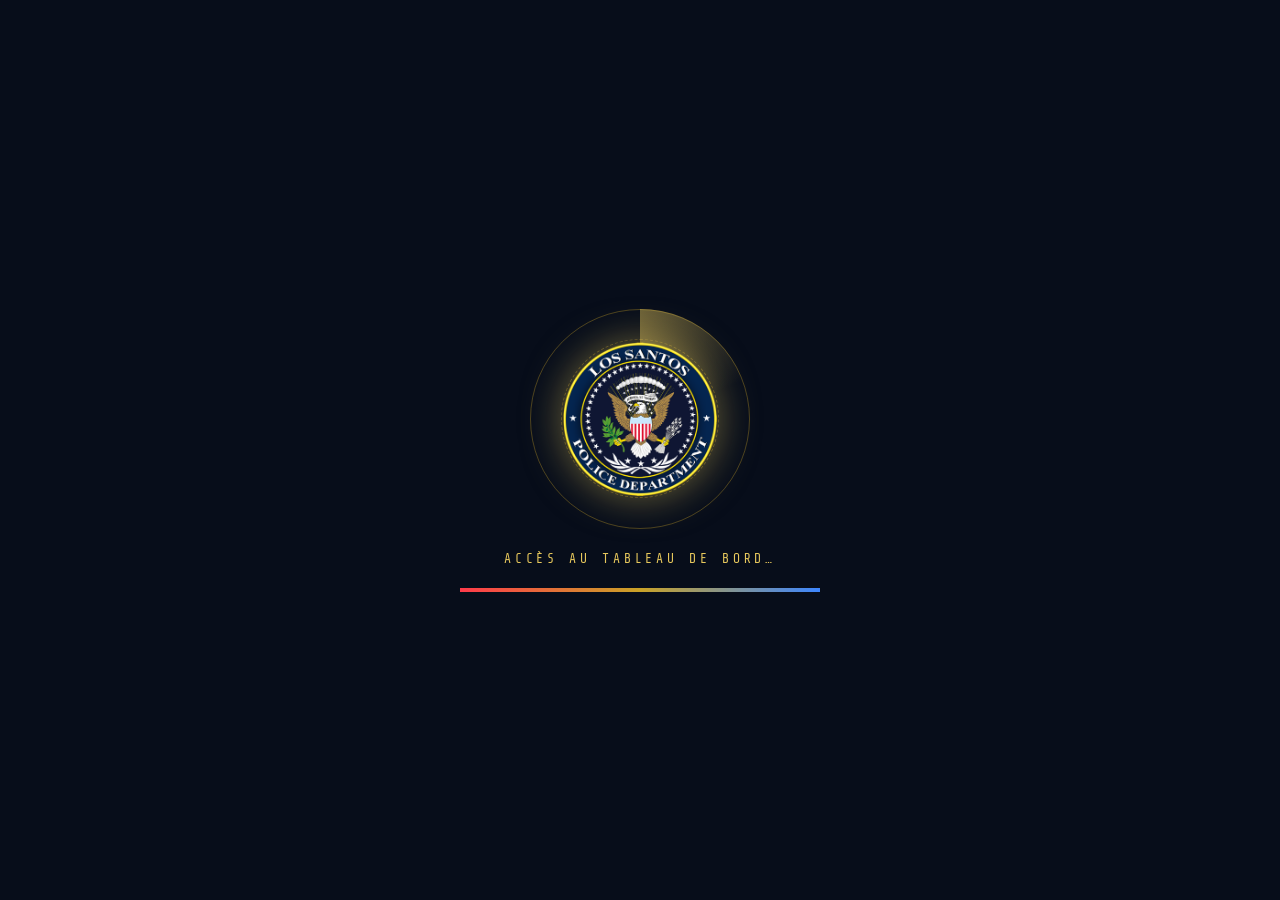
<file: miranda.html>
<!doctype html>
<html lang="fr">
<head>
<meta charset="utf-8">
<meta name="viewport" content="width=device-width, initial-scale=1">
<title>Droits Miranda · L.S.P.D</title>
<meta name="description" content="Tableau de bord du Los Santos Police Department.">
<link rel="icon" href="assets/logo.png">
<link rel="preconnect" href="https://fonts.googleapis.com">
<link rel="preconnect" href="https://fonts.gstatic.com" crossorigin>
<link href="https://fonts.googleapis.com/css2?family=Oswald:wght@400;500;700&family=Share+Tech+Mono&family=Inter:wght@400;500;600&display=swap" rel="stylesheet">
<link rel="stylesheet" href="assets/style.css">
<script>try{if(sessionStorage.getItem('lspd-boot')==='1')document.documentElement.classList.add('booted')}catch(e){}</script>
</head>
<body>
<div class="glow" aria-hidden="true"></div>

<div id="boot" role="status" aria-label="Chargement">
  <div class="radar" aria-hidden="true"><i></i><i></i><b></b><img src="assets/logo.png" alt=""></div>
  <div class="msg">ACCÈS AU TABLEAU DE BORD…</div>
  <div class="track"><div class="fill"></div></div>
</div>

<header class="top">
  <div class="bar">
    <a class="brand" href="index.html">
      <img src="assets/logo.png" alt="Logo du LSPD">
      <div><h1>L.S.P.D · Tableau de bord</h1><small>MDT · TERMINAL DE PATROUILLE</small></div>
    </a>

    <div class="clock" aria-live="off"><strong id="time">--:--:--</strong><br><span id="date"></span></div>
  </div>
  <nav class="tabs" aria-label="Pages">
    <a href="index.html">Accueil</a>
    <a href="frequences.html">Fréquences</a>
    <a href="codes.html">Codes 10</a>
    <a href="alertes.html">Alertes</a>
    <a href="patrouilles.html">Patrouilles</a>
    <a href="miranda.html" class="on" aria-current="page">Miranda</a>
    <a href="route.html">Vitesse</a>
    <a href="comparution.html">Comparution</a>
    <a href="livret.html">Livret</a>
  </nav>
</header>

<main>
  <section id="miranda" class="reveal">
    <div class="sec-h"><h2>Droits Miranda</h2><span>GÉNÉRATEUR</span></div>
    <div class="panel">
      <div class="miranda">
        <div class="script" id="script"></div>
        <div class="form">
          <label>Civilité
            <input id="m-civ" value="Monsieur" list="civ">
            <datalist id="civ"><option value="Monsieur"></option><option value="Madame"></option></datalist>
          </label>
          <label>Nom du suspect<input id="m-nom" placeholder="Ex. John Doe"></label>
          <div class="combo">
            <label for="m-search">Chefs d'inculpation</label>
            <div class="combo-box">
              <svg width="16" height="16" viewBox="0 0 24 24" fill="none" stroke="currentColor" stroke-width="2" aria-hidden="true"><circle cx="11" cy="11" r="7"></circle><path d="m20 20-3.5-3.5"></path></svg>
              <input id="m-search" type="text" role="combobox" aria-autocomplete="list" aria-expanded="false" aria-controls="m-list" autocomplete="off" spellcheck="false" placeholder="Tape une infraction…">
              <button class="combo-toggle" id="m-toggle" type="button" aria-label="Afficher toute la liste" tabindex="-1"><svg width="14" height="14" viewBox="0 0 24 24" fill="none" stroke="currentColor" stroke-width="2.5" aria-hidden="true"><path d="m6 9 6 6 6-6"></path></svg></button>
            </div>
            <ul class="combo-list" id="m-list" role="listbox" aria-label="Chefs d'inculpation" hidden></ul>
            <div class="mchips" id="m-chips" aria-live="polite"></div>
          </div>
          <button class="btn" id="m-copy" type="button">Copier le texte</button>
          <button class="btn ghost" id="m-now" type="button">Actualiser date &amp; heure</button>
        </div>
      </div>
      <p class="note"><svg width="18" height="18" viewBox="0 0 24 24" fill="none" stroke="currentColor" stroke-width="2" aria-hidden="true" style="flex:none;margin-top:2px"><circle cx="12" cy="12" r="9"></circle><path d="M12 7v5l3 2"></path></svg>
      <span>Vous avez <b>15 minutes</b> pour citer les droits Miranda dès que le suspect est menotté. Exception : si le suspect est amené à l'hôpital, les droits sont cités à sa sortie du centre hospitalier.</span></p>
    </div>
  </section>
  <div class="empty">AUCUN RÉSULTAT</div>
</main>

<footer>Obey &amp; Survive<small>Los Santos Police Department · Tableau de bord</small></footer>
<div class="toast" id="toast" role="status" aria-live="polite"></div>
<script src="assets/justice.js"></script>
<script src="assets/app.js"></script>
</body>
</html>
</file>
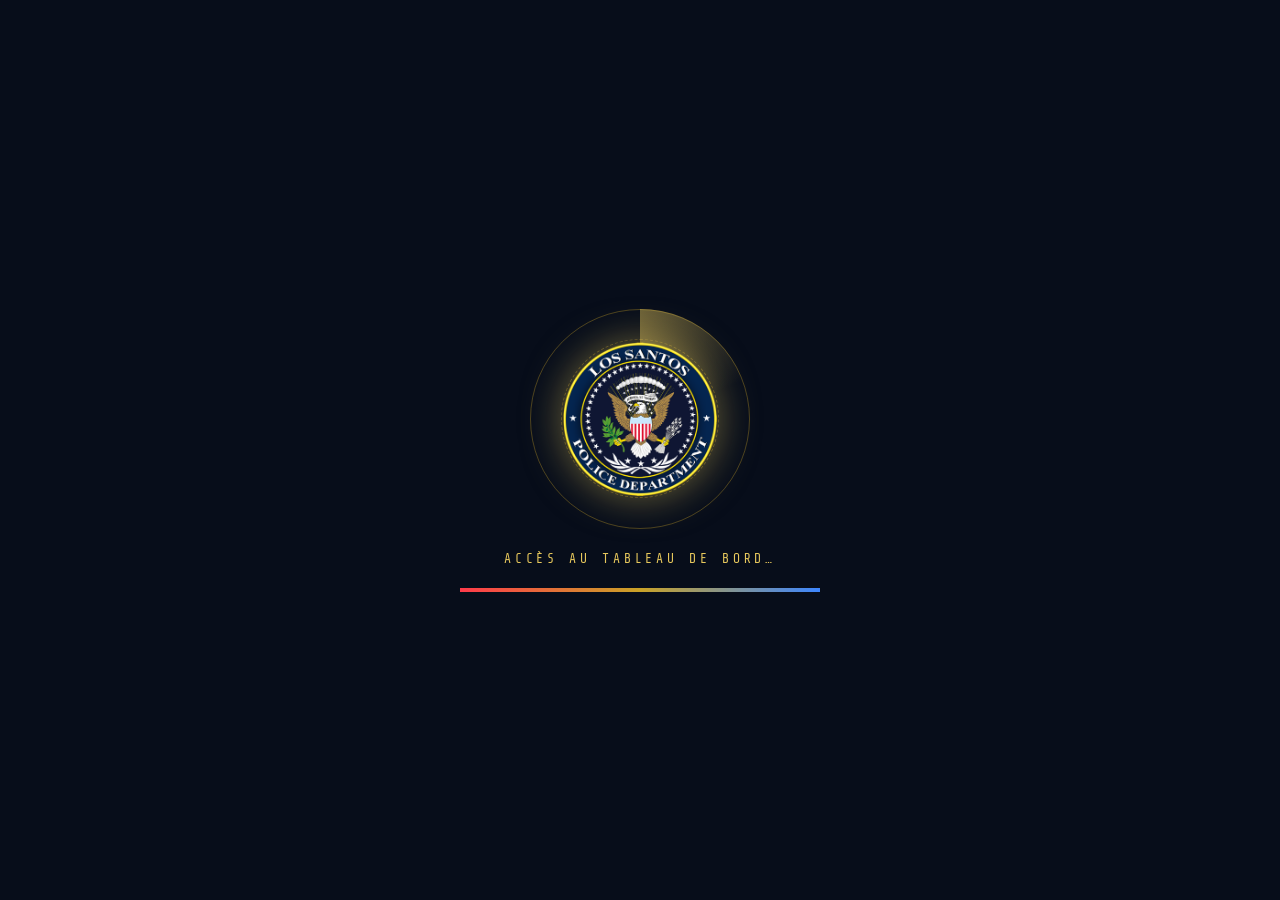
<file: patrouilles.html>
<!doctype html>
<html lang="fr">
<head>
<meta charset="utf-8">
<meta name="viewport" content="width=device-width, initial-scale=1">
<title>Patrouilles · L.S.P.D</title>
<meta name="description" content="Tableau de bord du Los Santos Police Department.">
<link rel="icon" href="assets/logo.png">
<link rel="preconnect" href="https://fonts.googleapis.com">
<link rel="preconnect" href="https://fonts.gstatic.com" crossorigin>
<link href="https://fonts.googleapis.com/css2?family=Oswald:wght@400;500;700&family=Share+Tech+Mono&family=Inter:wght@400;500;600&display=swap" rel="stylesheet">
<link rel="stylesheet" href="assets/style.css">
<script>try{if(sessionStorage.getItem('lspd-boot')==='1')document.documentElement.classList.add('booted')}catch(e){}</script>
</head>
<body>
<div class="glow" aria-hidden="true"></div>

<div id="boot" role="status" aria-label="Chargement">
  <div class="radar" aria-hidden="true"><i></i><i></i><b></b><img src="assets/logo.png" alt=""></div>
  <div class="msg">ACCÈS AU TABLEAU DE BORD…</div>
  <div class="track"><div class="fill"></div></div>
</div>

<header class="top">
  <div class="bar">
    <a class="brand" href="index.html">
      <img src="assets/logo.png" alt="Logo du LSPD">
      <div><h1>L.S.P.D · Tableau de bord</h1><small>MDT · TERMINAL DE PATROUILLE</small></div>
    </a>
    <label class="search">
      <svg width="16" height="16" viewBox="0 0 24 24" fill="none" stroke="currentColor" stroke-width="2" aria-hidden="true"><circle cx="11" cy="11" r="7"></circle><path d="m20 20-3.5-3.5"></path></svg>
      <input id="q" type="search" placeholder="Rechercher dans cette page…  ( / )" aria-label="Rechercher dans la page">
    </label>
    <div class="clock" aria-live="off"><strong id="time">--:--:--</strong><br><span id="date"></span></div>
  </div>
  <nav class="tabs" aria-label="Pages">
    <a href="index.html">Accueil</a>
    <a href="frequences.html">Fréquences</a>
    <a href="codes.html">Codes 10</a>
    <a href="alertes.html">Alertes</a>
    <a href="patrouilles.html" class="on" aria-current="page">Patrouilles</a>
    <a href="miranda.html">Miranda</a>
    <a href="route.html">Vitesse</a>
    <a href="comparution.html">Comparution</a>
    <a href="livret.html">Livret</a>
  </nav>
</header>

<main>
  <section id="patrouilles" class="reveal">
    <div class="sec-h"><h2>Patrouilles</h2><span>INDICATIFS</span></div>
    <div class="grid2" style="margin-bottom:20px">
      <div class="panel">
        <h3>Effectif</h3>
        <div class="units filterable-units">
          <div class="unit"><div class="ic">L</div><div><b>Lincoln</b><span>1 effectif</span></div></div>
          <div class="unit"><div class="ic">A</div><div><b>Adam</b><span>2 effectifs</span></div></div>
          <div class="unit"><div class="ic">T</div><div><b>Tango</b><span>3 effectifs</span></div></div>
          <div class="unit"><div class="ic">X</div><div><b>X-Ray</b><span>4 effectifs</span></div></div>
        </div>
      </div>
      <div class="panel">
        <h3>Placement dans le véhicule</h3>
        <div class="seats">
          <div class="seat"><b>Conducteur</b><p>S'occupe uniquement de la conduite.</p></div>
          <div class="seat"><b>Copilote</b><p>S'occupe des appels radio et de la vérification des plaques.</p></div>
          <div class="seat"><b>Passager arrière</b><p>S'occupe du dispatch et des interactions avec les citoyens.</p></div>
        </div>
      </div>
    </div>
    <div class="panel">
      <h3>Patrouilles spécialisées</h3>
      <div class="units filterable-units">
        <div class="unit"><div class="ic">R</div><div><b>Roméo</b><span>Traffic Division (TD)</span></div></div>
        <div class="unit"><div class="ic">W</div><div><b>William</b><span>Bureau of Investigation (BI)</span></div></div>
        <div class="unit"><div class="ic">D</div><div><b>David</b><span>Opérateur NOOSE</span></div></div>
        <div class="unit"><div class="ic">K</div><div><b>Kilo</b><span>Maître-chien (K9)</span></div></div>
        <div class="unit"><div class="ic">M</div><div><b>Mary</b><span>Véhicule motorisé</span></div></div>
        <div class="unit"><div class="ic">H</div><div><b>Hubert</b><span>Voies maritimes</span></div></div>
        <div class="unit"><div class="ic">H</div><div><b>Henry</b><span>Voies aériennes</span></div></div>
        <div class="unit"><div class="ic">V</div><div><b>Victor</b><span>Proximité à vélo</span></div></div>
        <div class="unit"><div class="ic">S</div><div><b>Sierra</b><span>Surveillance en équipage SP / HG</span></div></div>
      </div>
    </div>
  </section>
  <div class="empty">AUCUN RÉSULTAT</div>
</main>

<footer>Obey &amp; Survive<small>Los Santos Police Department · Tableau de bord</small></footer>
<div class="toast" id="toast" role="status" aria-live="polite"></div>
<script src="assets/app.js"></script>
</body>
</html>
</file>
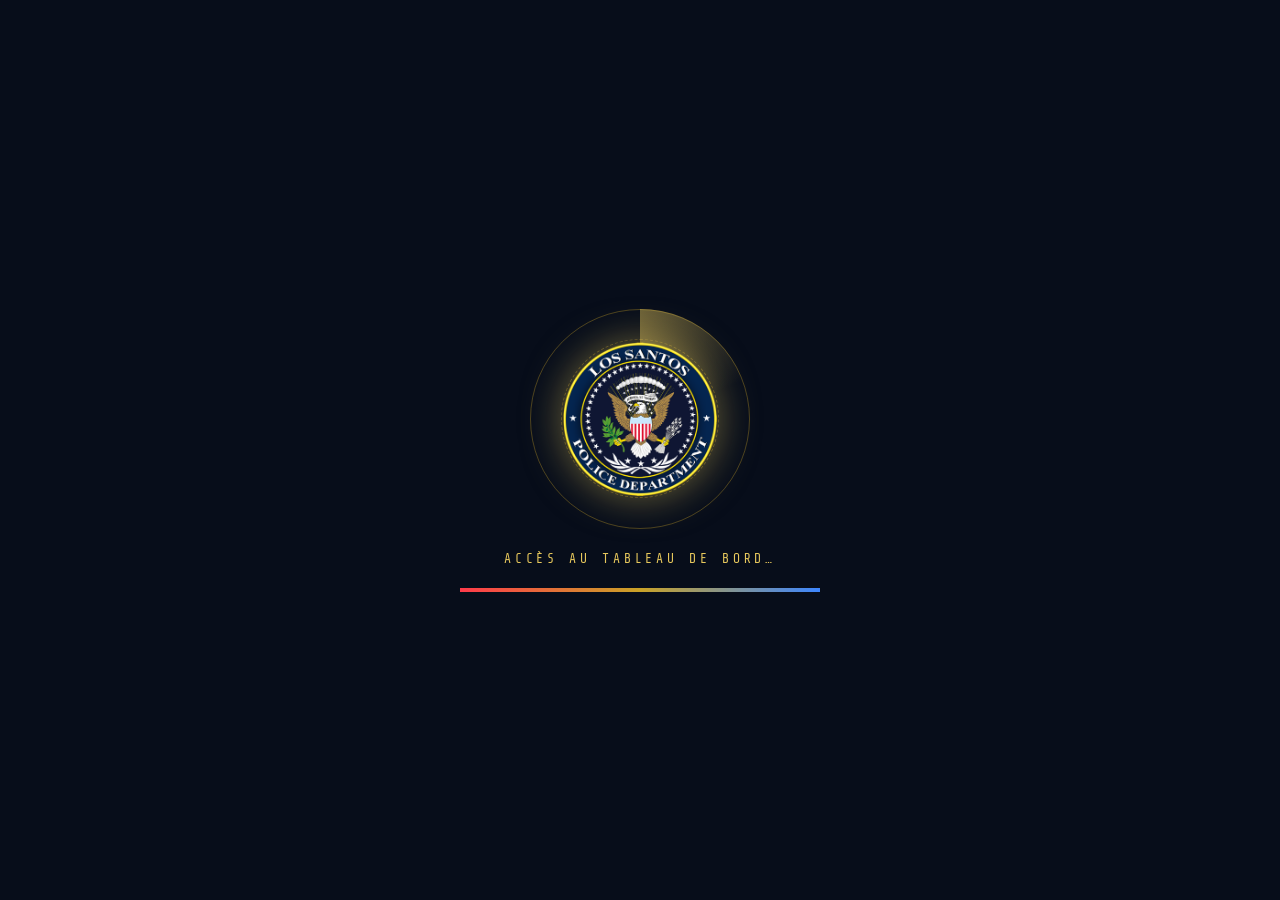
<file: route.html>
<!doctype html>
<html lang="fr">
<head>
<meta charset="utf-8">
<meta name="viewport" content="width=device-width, initial-scale=1">
<title>Vitesse & amendes · L.S.P.D</title>
<meta name="description" content="Tableau de bord du Los Santos Police Department.">
<link rel="icon" href="assets/logo.png">
<link rel="preconnect" href="https://fonts.googleapis.com">
<link rel="preconnect" href="https://fonts.gstatic.com" crossorigin>
<link href="https://fonts.googleapis.com/css2?family=Oswald:wght@400;500;700&family=Share+Tech+Mono&family=Inter:wght@400;500;600&display=swap" rel="stylesheet">
<link rel="stylesheet" href="assets/style.css">
<script>try{if(sessionStorage.getItem('lspd-boot')==='1')document.documentElement.classList.add('booted')}catch(e){}</script>
</head>
<body>
<div class="glow" aria-hidden="true"></div>

<div id="boot" role="status" aria-label="Chargement">
  <div class="radar" aria-hidden="true"><i></i><i></i><b></b><img src="assets/logo.png" alt=""></div>
  <div class="msg">ACCÈS AU TABLEAU DE BORD…</div>
  <div class="track"><div class="fill"></div></div>
</div>

<header class="top">
  <div class="bar">
    <a class="brand" href="index.html">
      <img src="assets/logo.png" alt="Logo du LSPD">
      <div><h1>L.S.P.D · Tableau de bord</h1><small>MDT · TERMINAL DE PATROUILLE</small></div>
    </a>

    <div class="clock" aria-live="off"><strong id="time">--:--:--</strong><br><span id="date"></span></div>
  </div>
  <nav class="tabs" aria-label="Pages">
    <a href="index.html">Accueil</a>
    <a href="frequences.html">Fréquences</a>
    <a href="codes.html">Codes 10</a>
    <a href="alertes.html">Alertes</a>
    <a href="patrouilles.html">Patrouilles</a>
    <a href="miranda.html">Miranda</a>
    <a href="route.html" class="on" aria-current="page">Vitesse</a>
    <a href="comparution.html">Comparution</a>
    <a href="livret.html">Livret</a>
  </nav>
</header>

<main>
  <section id="route" class="reveal">
    <div class="sec-h"><h2>Vitesse &amp; amendes</h2><span>CODE DE LA ROUTE</span></div>
    <div class="grid2">
      <div class="panel">
        <h3>Limitations de vitesse</h3>
        <div class="limits">
          <div class="sign"><div class="disc">50</div><span>Zone résidentielle</span></div>
          <div class="sign"><div class="disc">90</div><span>En ville</span></div>
          <div class="sign"><div class="disc">120</div><span>Hors agglomération</span></div>
          <div class="sign"><div class="disc">160</div><span>Autoroute</span></div>
        </div>
      </div>
      <div class="panel">
        <h3>Excès de vitesse au radar</h3>
        <table class="fines">
          <thead><tr><th scope="col">Classe</th><th scope="col">Dépassement</th><th scope="col">Amende</th></tr></thead>
          <tbody>
            <tr><td>Première classe</td><td>Moins de 20 km/h<div class="meter"><i style="width:25%"></i></div></td><td class="m">1 000 $</td></tr>
            <tr><td>Seconde classe</td><td>20 à 40 km/h<div class="meter"><i style="width:50%"></i></div></td><td class="m">1 500 $</td></tr>
            <tr><td>Troisième classe</td><td>40 à 60 km/h<div class="meter"><i style="width:75%"></i></div></td><td class="m">2 500 $</td></tr>
            <tr class="delit"><td>Délit</td><td>Plus de 60 km/h<div class="meter"><i style="width:100%"></i></div></td><td class="m">5 000 $</td></tr>
          </tbody>
        </table>
        <p class="note">À la 3ᵉ récidive pour délit : retrait du permis et saisie du véhicule.</p>
      </div>
    </div>
  </section>
  <div class="empty">AUCUN RÉSULTAT</div>
</main>

<footer>Obey &amp; Survive<small>Los Santos Police Department · Tableau de bord</small></footer>
<div class="toast" id="toast" role="status" aria-live="polite"></div>
<script src="assets/app.js"></script>
</body>
</html>
</file>
<file: assets/style.css>
:root{
  --bg:#070d1a; --panel:#0e1830; --panel-2:#13203d; --line:rgba(201,162,39,.22);
  --gold:#c9a227; --gold-2:#e6c75c; --text:#e8ecf4; --muted:#9aa7bf;
  --red:#ff3b4a; --blue:#3d86ff; --green:#3dff8a; --amber:#ffb020;
}
*{box-sizing:border-box}
html{scroll-behavior:smooth;scroll-padding-top:150px}
body{margin:0;background:var(--bg);color:var(--text);font-family:Inter,system-ui,sans-serif;overflow-x:hidden}
body::before{content:"";position:fixed;inset:0;z-index:-2;
  background-image:linear-gradient(rgba(201,162,39,.05) 1px,transparent 1px),linear-gradient(90deg,rgba(201,162,39,.05) 1px,transparent 1px);
  background-size:44px 44px}
.glow{position:fixed;inset:0;z-index:-1;pointer-events:none}
.glow::before,.glow::after{content:"";position:absolute;top:-35vh;width:60vw;height:70vh;border-radius:50%;filter:blur(110px);opacity:.12}
.glow::before{left:-20vw;background:var(--red);animation:pulseL 2.6s infinite}
.glow::after{right:-20vw;background:var(--blue);animation:pulseR 2.6s infinite}
@keyframes pulseL{0%,40%{opacity:.2}50%,100%{opacity:.05}}
@keyframes pulseR{0%,40%{opacity:.05}50%,100%{opacity:.2}}
.mono{font-family:'Share Tech Mono',ui-monospace,monospace}

/* Loader */
#boot{position:fixed;inset:0;z-index:100;background:var(--bg);display:flex;flex-direction:column;align-items:center;justify-content:center;gap:22px;transition:opacity .7s,filter .7s}
#boot.out{opacity:0;filter:blur(8px);pointer-events:none}
.radar{position:relative;width:min(220px,55vw);aspect-ratio:1}
.radar i{position:absolute;inset:0;border-radius:50%;border:1px solid rgba(201,162,39,.35)}
.radar i:nth-child(2){inset:14%;border-style:dashed;animation:spin 10s linear infinite reverse}
.radar b{position:absolute;inset:0;border-radius:50%;background:conic-gradient(rgba(230,199,92,.45),transparent 70deg);animation:spin 1.8s linear infinite}
.radar img{position:absolute;inset:15%;width:70%;height:70%;object-fit:contain;filter:drop-shadow(0 0 20px rgba(230,199,92,.5))}
@keyframes spin{to{transform:rotate(360deg)}}
#boot .msg{font-family:'Share Tech Mono',monospace;color:var(--gold-2);letter-spacing:.3em;font-size:13px}
#boot .track{width:min(360px,80vw);height:4px;background:rgba(255,255,255,.08);overflow:hidden}
#boot .fill{height:100%;width:0;background:linear-gradient(90deg,var(--red),var(--gold),var(--blue));box-shadow:0 0 14px var(--gold);animation:load 1.6s ease-out forwards}
@keyframes load{to{width:100%}}

/* Header */
header.top{position:sticky;top:0;z-index:20;background:rgba(7,13,26,.86);backdrop-filter:blur(12px);-webkit-backdrop-filter:blur(12px);border-bottom:1px solid var(--line)}
.bar{max-width:1240px;margin:0 auto;padding:12px 16px;display:flex;align-items:center;gap:16px;flex-wrap:wrap}
.brand{display:flex;align-items:center;gap:12px;text-decoration:none;color:var(--text);margin-right:auto}
.brand img{width:48px;height:48px;object-fit:contain}
.brand h1{margin:0;font-family:Oswald,sans-serif;font-size:20px;letter-spacing:.14em;text-transform:uppercase;line-height:1.1}
.brand small{display:block;font-family:'Share Tech Mono',monospace;color:var(--gold-2);font-size:11px;letter-spacing:.24em}
.clock{font-family:'Share Tech Mono',monospace;color:var(--muted);font-size:13px;text-align:right;line-height:1.3}
.clock strong{color:var(--green);font-size:18px;font-weight:400;letter-spacing:.06em}
.search{position:relative;flex:1 1 260px;max-width:380px}
.search input{width:100%;min-height:44px;padding:10px 14px 10px 40px;background:var(--panel);border:1px solid var(--line);color:var(--text);font:inherit;font-size:14px;border-radius:2px;outline:none}
.search input:focus{border-color:var(--gold);box-shadow:0 0 0 3px rgba(201,162,39,.18)}
.search svg{position:absolute;left:12px;top:50%;transform:translateY(-50%);color:var(--muted)}
nav.tabs{max-width:1240px;margin:0 auto;padding:0 16px 10px;display:flex;gap:6px;overflow-x:auto;scrollbar-width:none}
nav.tabs::-webkit-scrollbar{display:none}
nav.tabs a{flex:none;font-family:Oswald,sans-serif;text-transform:uppercase;letter-spacing:.12em;font-size:13px;color:var(--muted);text-decoration:none;padding:8px 14px;border:1px solid transparent;min-height:36px;display:flex;align-items:center}
nav.tabs a:hover{color:var(--text);border-color:var(--line)}
nav.tabs a.on{color:var(--bg);background:var(--gold-2)}

main{max-width:1240px;margin:0 auto;padding:28px 16px 80px;display:grid;gap:28px}
section{scroll-margin-top:150px}
.sec-h{display:flex;align-items:baseline;gap:14px;margin:0 0 14px}
.sec-h h2{margin:0;font-family:Oswald,sans-serif;font-size:24px;letter-spacing:.14em;text-transform:uppercase}
.sec-h span{font-family:'Share Tech Mono',monospace;color:var(--gold-2);font-size:12px;letter-spacing:.2em}
.sec-h::after{content:"";flex:1;height:1px;background:linear-gradient(90deg,var(--line),transparent)}

.panel{background:linear-gradient(180deg,var(--panel-2),var(--panel));border:1px solid var(--line);position:relative}
.panel::before{content:"";position:absolute;top:-1px;left:-1px;width:18px;height:18px;border-top:2px solid var(--gold);border-left:2px solid var(--gold)}
.panel::after{content:"";position:absolute;bottom:-1px;right:-1px;width:18px;height:18px;border-bottom:2px solid var(--gold);border-right:2px solid var(--gold)}
.panel h3{margin:0;padding:14px 18px;font-family:Oswald,sans-serif;font-weight:500;font-size:15px;letter-spacing:.16em;text-transform:uppercase;color:var(--gold-2);border-bottom:1px solid var(--line)}
.grid2{display:grid;grid-template-columns:repeat(auto-fit,minmax(min(100%,380px),1fr));gap:20px}

/* Frequencies */
.freqs{display:grid;grid-template-columns:repeat(auto-fill,minmax(150px,1fr));gap:0;background:var(--panel)}
.freq{box-shadow:inset -1px -1px 0 var(--line);background:var(--panel);padding:16px;display:flex;flex-direction:column;gap:6px;cursor:pointer;border:0;color:inherit;text-align:left;font:inherit;transition:background .2s}
.freq:hover{background:#18284b}
.freq .n{font-family:Oswald,sans-serif;letter-spacing:.1em;text-transform:uppercase;font-size:14px;color:var(--muted)}
.freq .v{font-family:'Share Tech Mono',monospace;font-size:26px;color:var(--text)}
.freq.hl .v{color:var(--gold-2)}
.freq.urg .v{color:var(--red);text-shadow:0 0 12px rgba(255,59,74,.5)}
.freq .dot{width:8px;height:8px;border-radius:50%;background:var(--green);box-shadow:0 0 8px var(--green);display:inline-block;margin-right:6px;animation:blink 1.6s infinite}
.freq.urg .dot{background:var(--red);box-shadow:0 0 8px var(--red);animation-duration:.6s}
@keyframes blink{50%{opacity:.25}}

/* Code lists */
.rows{list-style:none;margin:0;padding:6px 0}
.rows li{display:grid;grid-template-columns:96px 1fr;gap:14px;align-items:center;padding:9px 18px;border-bottom:1px dashed rgba(201,162,39,.1);cursor:pointer;transition:background .15s}
.rows li:last-child{border-bottom:0}
.rows li:hover{background:rgba(201,162,39,.07)}
.rows .c{font-family:'Share Tech Mono',monospace;font-size:16px;color:var(--gold-2)}
.rows .d{font-size:14.5px;line-height:1.4}
.rows li.danger .c{color:var(--red)}
.rows li.danger .d{color:#ffd0d4}
.rows li.hidden{display:none}
.tag{display:inline-block;font-family:'Share Tech Mono',monospace;font-size:11px;letter-spacing:.1em;padding:2px 6px;border:1px solid currentColor;margin-left:8px;vertical-align:1px}
.t-red{color:var(--red)} .t-amber{color:var(--amber)} .t-blue{color:var(--blue)} .t-green{color:var(--green)}

/* Patrols */
.units{display:grid;grid-template-columns:repeat(auto-fill,minmax(min(100%,230px),1fr));gap:0;background:var(--panel)}
.unit{box-shadow:inset -1px -1px 0 var(--line);background:var(--panel);padding:16px 18px;display:flex;gap:14px;align-items:center}
.unit .ic{flex:none;width:44px;height:44px;display:grid;place-items:center;border:1px solid var(--line);color:var(--gold-2);font-family:Oswald,sans-serif;font-weight:700;font-size:20px}
.unit b{display:block;font-family:Oswald,sans-serif;letter-spacing:.08em;font-weight:500;font-size:17px}
.unit span{color:var(--muted);font-size:13.5px}
.unit.hidden{display:none}
.seats{display:grid;grid-template-columns:repeat(auto-fit,minmax(min(100%,220px),1fr));gap:16px;padding:18px}
.seat{border-left:3px solid var(--gold);padding:4px 0 4px 14px}
.seat b{font-family:Oswald,sans-serif;letter-spacing:.1em;text-transform:uppercase;font-weight:500}
.seat p{margin:4px 0 0;color:var(--muted);font-size:14px;line-height:1.45}

/* Miranda */
.miranda{display:grid;grid-template-columns:minmax(0,1fr) minmax(0,320px);gap:0}
@media (max-width:860px){.miranda{grid-template-columns:1fr}}
.script{padding:22px 24px;font-family:'Share Tech Mono',monospace;font-size:15px;line-height:1.75;color:#dfe6f3;white-space:pre-line}
.script mark{background:rgba(201,162,39,.22);color:var(--gold-2);padding:0 4px}
.form{border-left:1px solid var(--line);padding:20px;display:flex;flex-direction:column;gap:14px;background:rgba(0,0,0,.18)}
@media (max-width:860px){.form{border-left:0;border-top:1px solid var(--line)}}
.form label{display:flex;flex-direction:column;gap:6px;font-family:Oswald,sans-serif;letter-spacing:.12em;text-transform:uppercase;font-size:12px;color:var(--muted)}
.form input,.form textarea{min-height:44px;background:var(--bg);border:1px solid var(--line);color:var(--text);padding:10px 12px;font:15px Inter,sans-serif;border-radius:2px;outline:none;resize:vertical}
.form input:focus,.form textarea:focus{border-color:var(--gold)}
.btn{min-height:44px;padding:10px 16px;background:var(--gold-2);color:var(--bg);border:0;font-family:Oswald,sans-serif;font-weight:700;letter-spacing:.14em;text-transform:uppercase;cursor:pointer;font-size:14px}
.btn:hover{background:#f3d877}
.btn.ghost{background:transparent;color:var(--gold-2);border:1px solid var(--line)}
.note{margin:0;padding:14px 24px;border-top:1px solid var(--line);color:var(--amber);font-size:14px;display:flex;gap:10px;align-items:flex-start;line-height:1.5}

/* Vitesse */
.limits{display:grid;grid-template-columns:repeat(auto-fit,minmax(130px,1fr));gap:18px;padding:22px}
.sign{display:flex;flex-direction:column;align-items:center;gap:10px;text-align:center}
.sign .disc{width:92px;height:92px;border-radius:50%;background:#fff;border:9px solid #d81e2c;display:grid;place-items:center;color:#111;font-family:Oswald,sans-serif;font-weight:700;font-size:30px;box-shadow:0 0 0 2px #fff,0 10px 30px rgba(0,0,0,.4)}
.sign span{font-family:Oswald,sans-serif;letter-spacing:.1em;text-transform:uppercase;font-size:13px;color:var(--muted)}
table.fines{width:100%;border-collapse:collapse}
.fines th,.fines td{padding:12px 18px;text-align:left;border-bottom:1px dashed rgba(201,162,39,.12);font-size:14.5px}
.fines th{font-family:Oswald,sans-serif;font-weight:500;letter-spacing:.14em;text-transform:uppercase;font-size:12px;color:var(--muted)}
.fines td.m{font-family:'Share Tech Mono',monospace;font-size:18px;color:var(--gold-2);white-space:nowrap}
.fines tr.delit td{color:#ffd0d4}
.fines tr.delit td.m{color:var(--red)}
.meter{height:6px;background:rgba(255,255,255,.06);margin-top:6px;max-width:180px}
.meter i{display:block;height:100%;background:linear-gradient(90deg,var(--green),var(--amber),var(--red))}

.empty{display:none;text-align:center;color:var(--muted);padding:40px;font-family:'Share Tech Mono',monospace;letter-spacing:.14em}
body.noresults .empty{display:block}

footer{border-top:1px solid var(--line);padding:22px 16px;text-align:center;font-family:Oswald,sans-serif;letter-spacing:.4em;text-transform:uppercase;color:var(--gold-2);font-size:13px}
footer small{display:block;margin-top:6px;font-family:Inter,sans-serif;letter-spacing:0;text-transform:none;color:var(--muted);font-size:12px}

.toast{position:fixed;left:50%;bottom:24px;transform:translate(-50%,20px);opacity:0;background:var(--panel-2);border:1px solid var(--gold);color:var(--text);padding:12px 18px;font-family:'Share Tech Mono',monospace;font-size:13px;letter-spacing:.08em;transition:.25s;z-index:60;pointer-events:none}
.toast.on{opacity:1;transform:translate(-50%,0)}

.reveal{opacity:0;transform:translateY(18px);transition:opacity .6s ease,transform .6s ease}
.reveal.in{opacity:1;transform:none}


/* ---------- Justice ---------- */
.combo{position:relative;display:flex;flex-direction:column;gap:6px}
.combo>label{font-family:Oswald,sans-serif;letter-spacing:.12em;text-transform:uppercase;font-size:12px;color:var(--muted)}
.combo-box{position:relative;display:flex;align-items:center}
.combo-box>svg{position:absolute;left:12px;color:var(--muted);pointer-events:none}
.combo-box input{flex:1;min-width:0;min-height:44px;background:var(--bg);border:1px solid var(--line);color:var(--text);padding:10px 48px 10px 38px;font:15px Inter,sans-serif;border-radius:2px;outline:none}
.combo-box input:focus{border-color:var(--gold);box-shadow:0 0 0 3px rgba(201,162,39,.18)}
.combo-toggle{position:absolute;right:2px;top:2px;bottom:2px;width:42px;background:none;border:0;border-left:1px solid var(--line);color:var(--gold-2);cursor:pointer;display:grid;place-items:center}
.combo-list{position:absolute;left:0;right:0;top:100%;margin:4px 0 0;padding:4px 0;list-style:none;max-height:360px;overflow-y:auto;background:#0b1529;border:1px solid var(--gold);box-shadow:0 18px 40px rgba(0,0,0,.55);z-index:15}
.combo-list .grp{position:sticky;top:-4px;background:#0b1529;padding:8px 14px 6px;font-family:Oswald,sans-serif;letter-spacing:.14em;text-transform:uppercase;font-size:11.5px;border-bottom:1px solid var(--line)}
.combo-list .opt{display:grid;grid-template-columns:96px minmax(0,1fr) auto;gap:12px;align-items:center;padding:9px 14px;cursor:pointer;font-size:14px}
.combo-list .opt .a{font-family:'Share Tech Mono',monospace;color:var(--gold-2);font-size:13px}
.combo-list .opt .m{font-family:'Share Tech Mono',monospace;color:var(--muted);font-size:12.5px;white-space:nowrap;text-align:right}
.combo-list .opt mark{background:rgba(230,199,92,.28);color:var(--text);padding:0 1px}
.combo-list .opt.on,.combo-list .opt:hover{background:rgba(201,162,39,.16)}
.combo-list .none{padding:16px 14px;color:var(--muted);font-size:14px}
@media (max-width:600px){.combo-list .opt{grid-template-columns:72px minmax(0,1fr)}.combo-list .opt .m{grid-column:2;text-align:left}}

main>section,.panel,.grid2>*,.cp-bottom>*,.tot{min-width:0}
.tot span{overflow:hidden;text-overflow:ellipsis;white-space:nowrap}
.tot strong{font-size:20px!important;overflow-wrap:anywhere}
@media (max-width:420px){.cp-totals{grid-template-columns:1fr}.lv button{font-size:10.5px}}
.sr{position:absolute;width:1px;height:1px;overflow:hidden;clip:rect(0 0 0 0)}
.doc-title{text-transform:none!important;letter-spacing:.04em!important;font-family:'Share Tech Mono',monospace!important;font-size:13px!important;color:var(--muted)!important}
.cp-head{display:grid;grid-template-columns:repeat(auto-fit,minmax(min(100%,180px),1fr));gap:14px;padding:18px}
.cp-head label,.cp-add label,.tot.ed{display:flex;flex-direction:column;gap:6px;font-family:Oswald,sans-serif;letter-spacing:.12em;text-transform:uppercase;font-size:12px;color:var(--muted)}
.cp-head input,.cp-head select,.cp-add select,.tot.ed input,.chips button{min-height:44px;background:var(--bg);border:1px solid var(--line);color:var(--text);padding:10px 12px;font:15px Inter,sans-serif;border-radius:2px;outline:none}
.cp-head input:focus,.cp-head select:focus,.cp-add select:focus,.tot.ed input:focus{border-color:var(--gold);box-shadow:0 0 0 3px rgba(201,162,39,.18)}
select{appearance:none;-webkit-appearance:none;background-image:linear-gradient(45deg,transparent 50%,var(--gold-2) 50%),linear-gradient(135deg,var(--gold-2) 50%,transparent 50%);background-position:calc(100% - 18px) 50%,calc(100% - 13px) 50%;background-size:5px 5px;background-repeat:no-repeat;padding-right:34px!important}
select option,select optgroup{background:#0e1830;color:var(--text)}
.cp-add{display:flex;gap:12px;align-items:flex-end;padding:0 18px 18px;flex-wrap:wrap}
.cp-add .grow{flex:1 1 320px;min-width:0}
.cp-add select{width:100%}
.cp-tablewrap{overflow-x:auto;border-top:1px solid var(--line)}
.cp-table,.pen-table{width:100%;border-collapse:collapse;min-width:720px}
.cp-table th,.pen-table th{position:sticky;top:0;background:#0b1529;padding:10px 14px;text-align:left;font-family:Oswald,sans-serif;font-weight:500;letter-spacing:.12em;text-transform:uppercase;font-size:11.5px;color:var(--muted);border-bottom:1px solid var(--line)}
.cp-table td,.pen-table td{padding:10px 14px;border-bottom:1px dashed rgba(201,162,39,.12);font-size:14px;vertical-align:middle}
.c{text-align:center!important}.r{text-align:right!important}
.art{font-family:'Share Tech Mono',monospace;color:var(--gold-2);white-space:nowrap}
.cat{display:inline-block;font-family:'Share Tech Mono',monospace;font-size:11px;letter-spacing:.06em;padding:2px 7px;border:1px solid currentColor;white-space:nowrap;margin-top:4px}
.cat-0{color:#9aa7bf}.cat-1{color:#5fd4ff}.cat-2{color:#3dff8a}.cat-3{color:#ffb020}.cat-4{color:#ff7a45}.cat-5{color:#ff3b4a}
.num{font-family:'Share Tech Mono',monospace;white-space:nowrap}
.zone{font-family:'Share Tech Mono',monospace;font-size:10.5px;color:var(--blue);border:1px solid var(--blue);padding:1px 5px;margin-left:6px;vertical-align:1px}
.cp-table input[type=checkbox]{width:20px;height:20px;accent-color:var(--gold)}
.cp-table .del{background:none;border:1px solid transparent;color:var(--muted);width:40px;height:40px;cursor:pointer;font-size:18px}
.cp-table .del:hover{color:var(--red);border-color:rgba(255,59,74,.4)}
.cp-empty{margin:0;padding:22px 18px;color:var(--muted);font-size:14px;text-align:center}
.cp-bottom{display:grid;grid-template-columns:minmax(0,1fr) minmax(0,1.2fr) minmax(0,1fr);gap:18px;padding:18px;border-top:1px solid var(--line)}
@media (max-width:980px){.cp-bottom{grid-template-columns:1fr}}
.cp-flags{display:flex;flex-direction:column;gap:8px}
.flag{display:flex;gap:10px;align-items:flex-start;padding:10px 12px;border:1px solid var(--line);font-size:13.5px;line-height:1.4}
.flag b{font-family:Oswald,sans-serif;letter-spacing:.1em;text-transform:uppercase;font-weight:500;font-size:12.5px;display:block}
.flag.red{border-color:rgba(255,59,74,.5);color:#ffd0d4}.flag.red b{color:var(--red)}
.flag.amber{border-color:rgba(255,176,32,.5)}.flag.amber b{color:var(--amber)}
.flag.blue{border-color:rgba(61,134,255,.5)}.flag.blue b{color:#7fb0ff}
.flag.ok b{color:var(--green)}
.lv-title{font-family:Oswald,sans-serif;letter-spacing:.12em;text-transform:uppercase;font-size:12px;color:var(--muted);margin-bottom:8px}
.lv{display:grid;grid-template-columns:repeat(7,minmax(0,1fr));gap:4px}
.lv button{min-height:44px;background:var(--bg);border:1px solid var(--line);color:var(--muted);font-family:'Share Tech Mono',monospace;font-size:12px;cursor:pointer;padding:4px 2px;line-height:1.15}
.lv button:hover{color:var(--text)}
.lv button.min{border-bottom:3px solid #3dff8a}.lv button.nom{border-bottom:3px solid var(--gold)}.lv button.max{border-bottom:3px solid var(--red)}
.lv button[aria-checked=true]{background:var(--gold-2);color:var(--bg);border-color:var(--gold-2)}
.lv-who{margin:10px 0 0;font-size:13.5px;color:var(--muted);line-height:1.45}
.lv-who b{color:var(--text)}
.cp-totals{display:grid;grid-template-columns:1fr 1fr;gap:10px;align-content:start}
.tot{background:rgba(0,0,0,.2);border:1px solid var(--line);padding:10px 12px;display:flex;flex-direction:column;gap:4px}
.tot span{font-family:Oswald,sans-serif;letter-spacing:.1em;text-transform:uppercase;font-size:11px;color:var(--muted)}
.tot strong{font-family:'Share Tech Mono',monospace;font-weight:400;font-size:22px;color:var(--gold-2)}
.tot.ed{padding:10px 12px}
.tot.ed input{font-family:'Share Tech Mono',monospace;font-size:18px;min-height:40px;padding:6px 10px}
.cp-actions{display:flex;gap:10px;flex-wrap:wrap;padding:0 18px 18px}
.cp-rules{margin:0;padding:14px 18px 16px 36px;border-top:1px solid var(--line);color:var(--muted);font-size:13.5px;line-height:1.6}

.chips{display:flex;gap:6px;flex-wrap:wrap;padding:14px 18px}
.chips button{min-height:36px;padding:6px 12px;font-family:Oswald,sans-serif;letter-spacing:.08em;font-size:12.5px;text-transform:uppercase;cursor:pointer;color:var(--muted)}
.chips button[aria-pressed=true]{background:var(--gold-2);color:var(--bg);border-color:var(--gold-2)}
.pen-table tbody tr:hover{background:rgba(201,162,39,.06)}
.pen-table td.n{color:var(--muted);font-size:13px;max-width:320px}
.yes{color:var(--green);font-family:'Share Tech Mono',monospace}.no{color:#4a5670;font-family:'Share Tech Mono',monospace}
.pen-row.hidden{display:none}
.cp-tablewrap.tall{max-height:640px;overflow:auto}

.proc-grid{display:grid;grid-template-columns:repeat(auto-fit,minmax(min(100%,360px),1fr));gap:20px;align-items:start}
.proc-card summary{cursor:pointer;list-style:none;padding:14px 18px;font-family:Oswald,sans-serif;font-weight:500;letter-spacing:.16em;text-transform:uppercase;color:var(--gold-2);display:flex;justify-content:space-between;align-items:center;min-height:48px}
.proc-card summary::-webkit-details-marker{display:none}
.proc-card summary::after{content:"+";font-family:'Share Tech Mono',monospace;font-size:20px;color:var(--muted)}
.proc-card[open] summary::after{content:"–"}
.proc-card[open] summary{border-bottom:1px solid var(--line)}
.proc-card ol{margin:0;padding:14px 18px 16px 40px;font-size:14.5px;line-height:1.55;display:flex;flex-direction:column;gap:6px}
.proc-card ol li::marker{color:var(--gold-2);font-family:'Share Tech Mono',monospace}
.proc-card .tags{display:flex;flex-wrap:wrap;gap:6px;padding:0 18px 16px}
.proc-card .tags span{font-family:'Share Tech Mono',monospace;font-size:11.5px;padding:3px 8px;border:1px solid var(--line);color:var(--muted)}

@media (max-width:600px){
  .clock{display:none}
  .rows li{grid-template-columns:76px 1fr;padding:9px 14px}
  .brand h1{font-size:17px}
}
@media print{
  #boot,.glow,header.top,.toast,.form{display:none!important}
  body{background:#fff;color:#000} .panel{background:#fff;border-color:#999}
  .reveal{opacity:1!important;transform:none!important}
}
@media (prefers-reduced-motion:reduce){*,*::before,*::after{animation:none!important;transition:none!important}.reveal{opacity:1;transform:none}}

/* ---------- Multi-pages ---------- */
.booted #boot{display:none!important}
nav.tabs a.on{color:var(--bg);background:var(--gold-2)}
.page-intro{margin:-4px 0 18px;color:var(--muted);font-size:14.5px;max-width:760px;line-height:1.55}
.tiles{display:grid;grid-template-columns:repeat(auto-fill,minmax(min(100%,260px),1fr));gap:16px}
.tile{position:relative;display:flex;gap:16px;align-items:flex-start;padding:20px;text-decoration:none;color:var(--text);
  background:linear-gradient(180deg,var(--panel-2),var(--panel));border:1px solid var(--line);transition:transform .2s,border-color .2s,box-shadow .2s;min-height:120px}
.tile:hover,.tile:focus-visible{transform:translateY(-3px);border-color:var(--gold);box-shadow:0 14px 30px rgba(0,0,0,.4),0 0 0 1px var(--gold);outline:none}
.tile .ic{flex:none;width:52px;height:52px;display:grid;place-items:center;border:1px solid var(--line);color:var(--gold-2);font-family:'Share Tech Mono',monospace;font-size:15px}
.tile b{display:block;font-family:Oswald,sans-serif;font-weight:500;letter-spacing:.12em;text-transform:uppercase;font-size:17px;margin-bottom:6px}
.tile span{color:var(--muted);font-size:13.5px;line-height:1.45}
.tile::after{content:"\203A";position:absolute;right:16px;top:14px;color:var(--gold-2);font-size:22px;opacity:.6;transition:transform .2s}
.tile:hover::after{transform:translateX(4px);opacity:1}
.tile.justice .ic{color:#7fb0ff;border-color:rgba(61,134,255,.4)}
.hero{display:flex;align-items:center;gap:22px;flex-wrap:wrap;margin-bottom:26px}
.hero img{width:96px;height:96px;object-fit:contain;filter:drop-shadow(0 0 20px rgba(230,199,92,.35))}
.hero h2{margin:0;font-family:Oswald,sans-serif;font-size:clamp(26px,4vw,40px);letter-spacing:.14em;text-transform:uppercase}
.hero p{margin:6px 0 0;color:var(--gold-2);font-family:'Share Tech Mono',monospace;letter-spacing:.24em;font-size:12.5px}
.grp-title{font-family:Oswald,sans-serif;letter-spacing:.2em;text-transform:uppercase;font-size:13px;color:var(--muted);margin:26px 0 12px}
.lv button small{display:block;font-size:10.5px;opacity:.8;margin-top:2px}
.lv button{font-size:11px!important}
nav.tabs a{padding:8px 10px!important;letter-spacing:.08em!important;font-size:12.5px!important}
.tile{padding-right:36px}
.form .combo-list .opt{grid-template-columns:76px minmax(0,1fr)}
.form .combo-list .opt .m{grid-column:2;text-align:left}
.form .combo-list{max-height:300px}
.mchips{display:flex;flex-wrap:wrap;gap:6px}
.mchip{display:inline-flex;align-items:center;gap:6px;background:rgba(201,162,39,.12);border:1px solid var(--line);color:var(--text);font:13px Inter,sans-serif;padding:4px 4px 4px 10px;text-transform:none;letter-spacing:0}
.mchip i{font-style:normal;font-family:'Share Tech Mono',monospace;color:var(--gold-2);font-size:12px}
.mchip button{background:none;border:0;color:var(--muted);cursor:pointer;width:28px;height:28px;font-size:16px}
.mchip button:hover{color:var(--red)}
</file>
